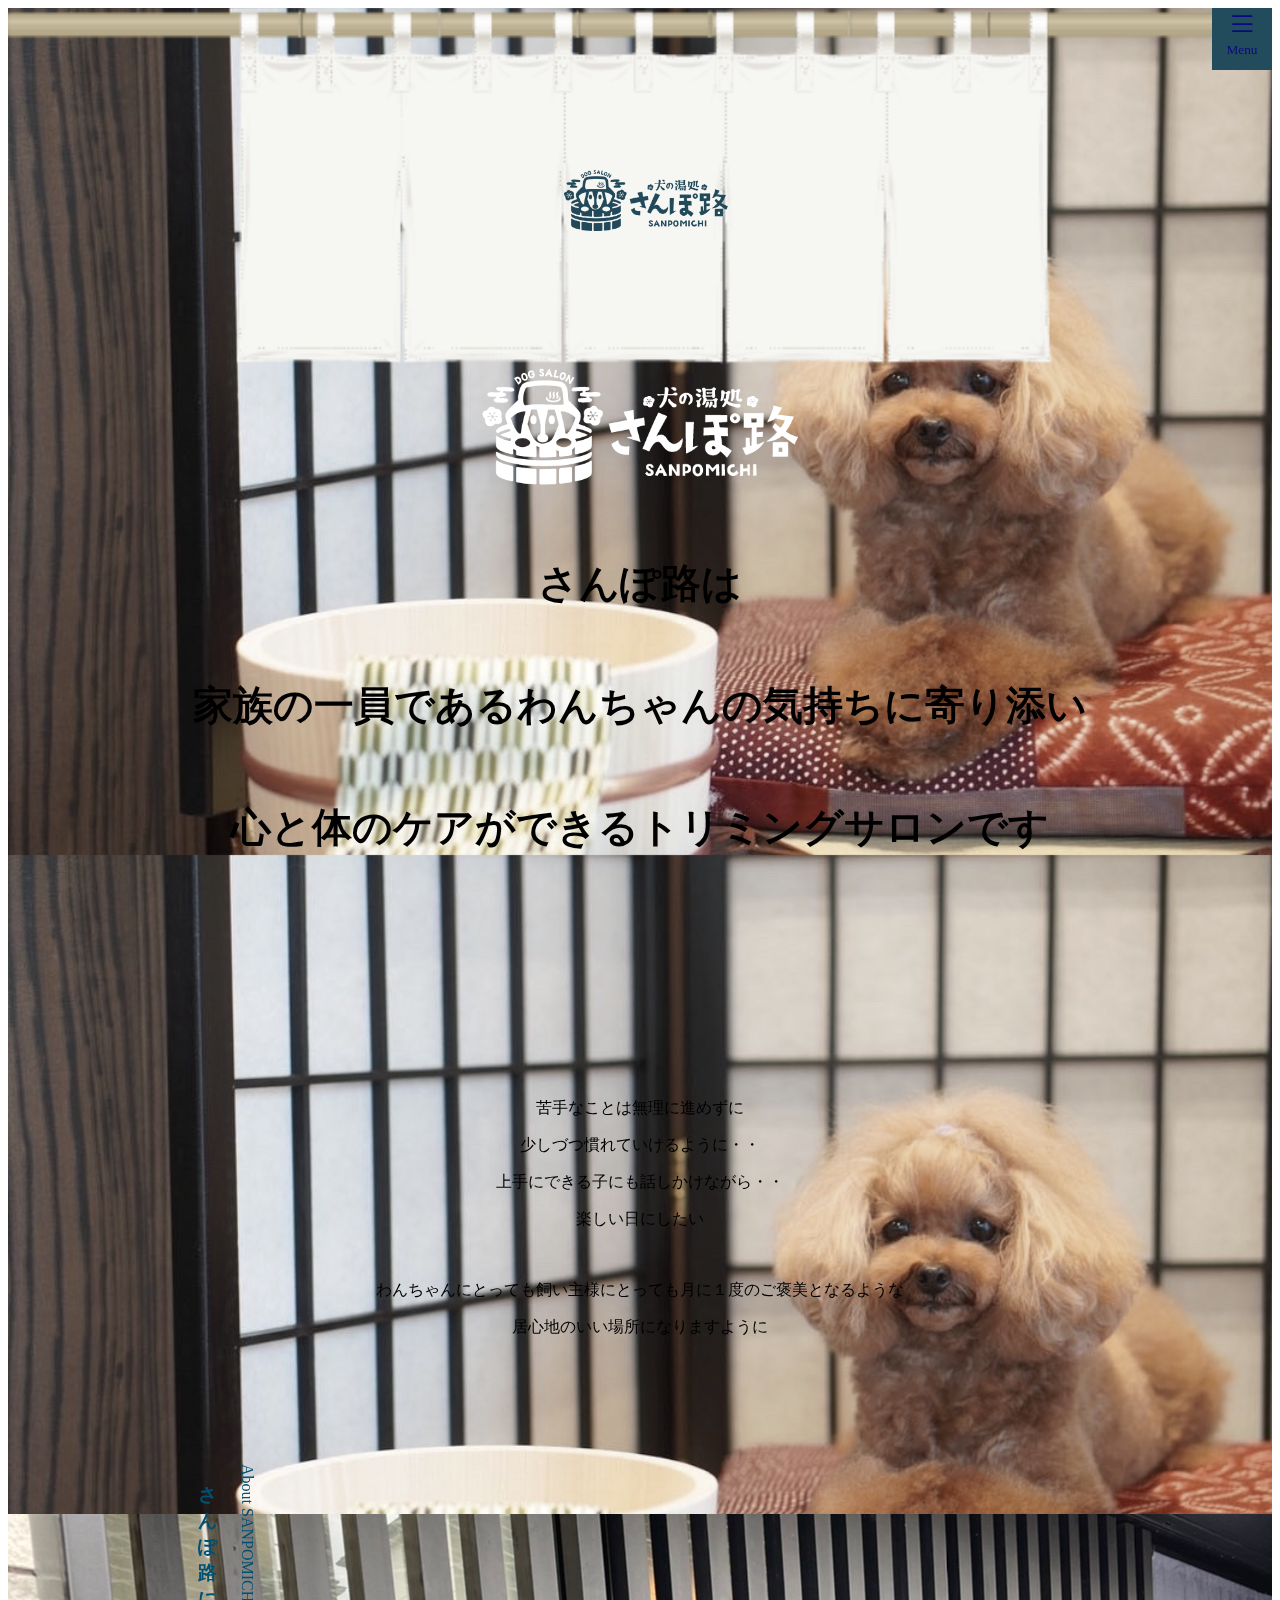
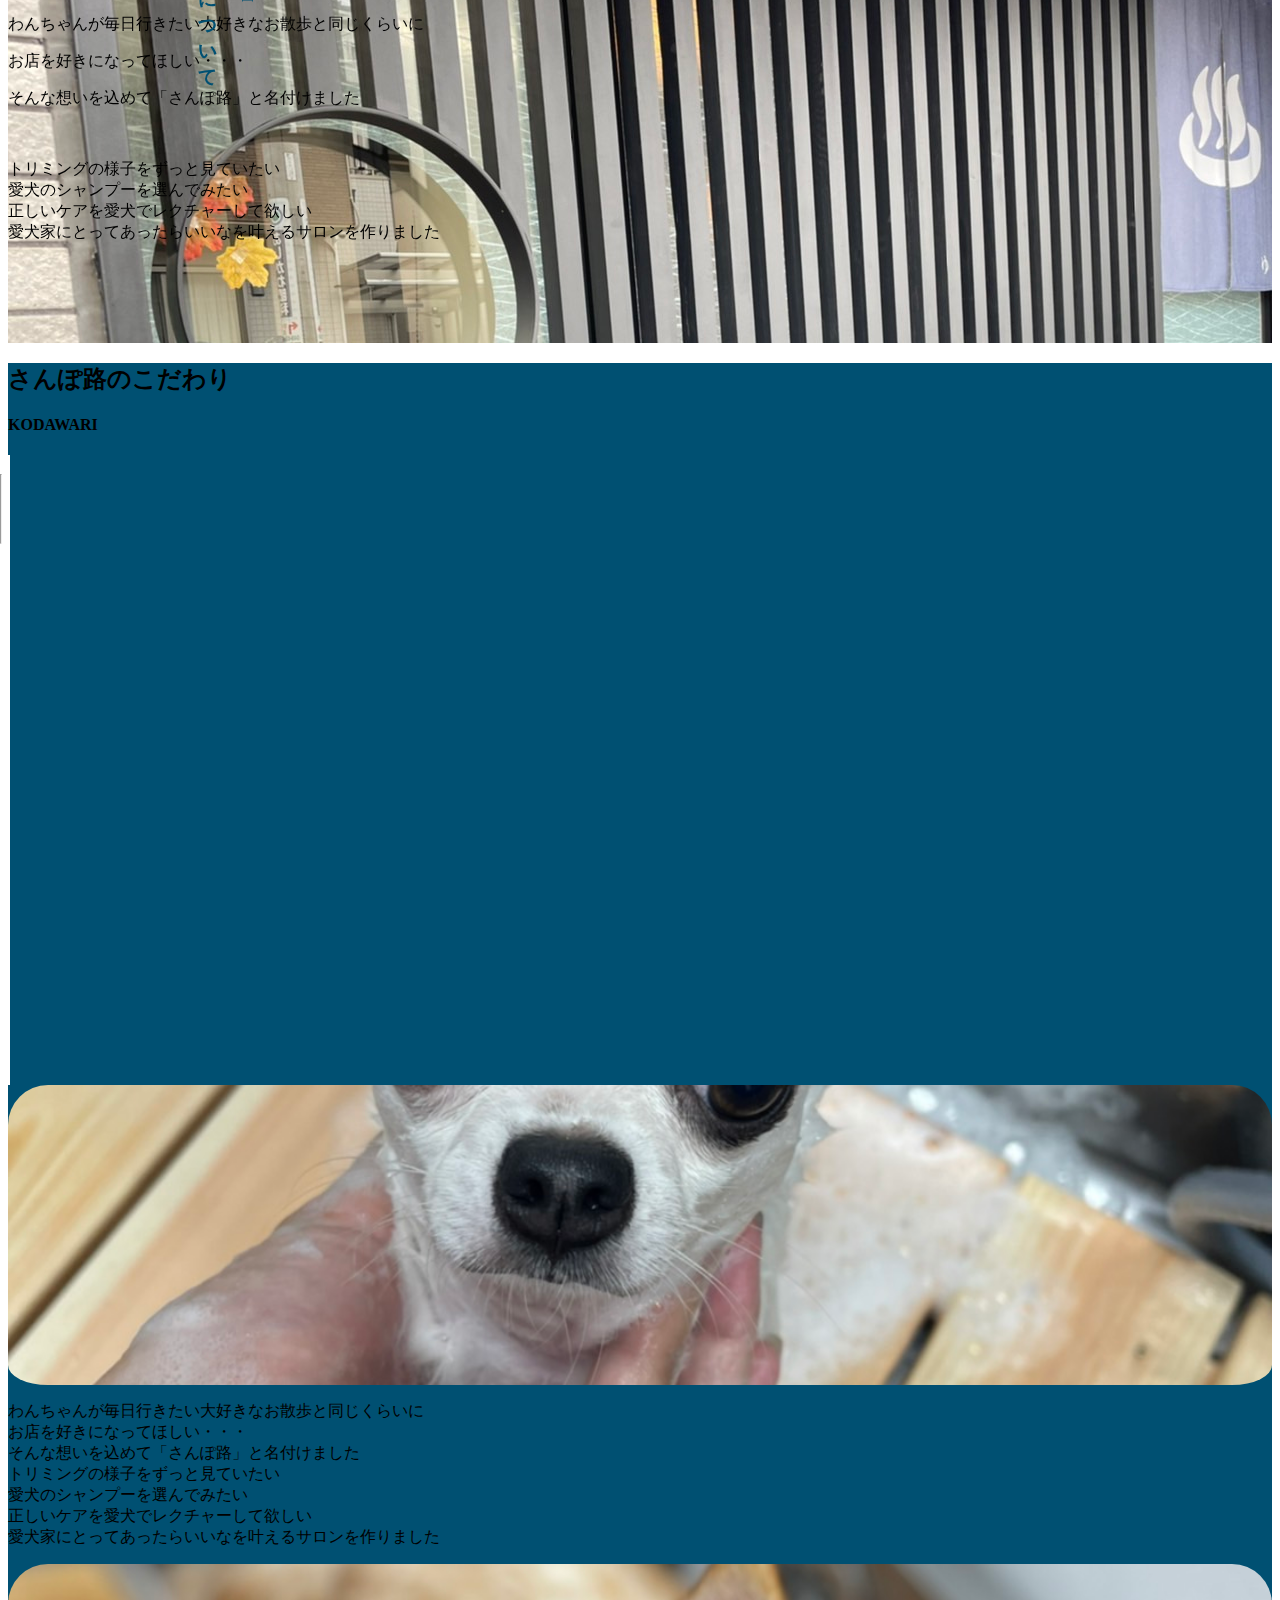
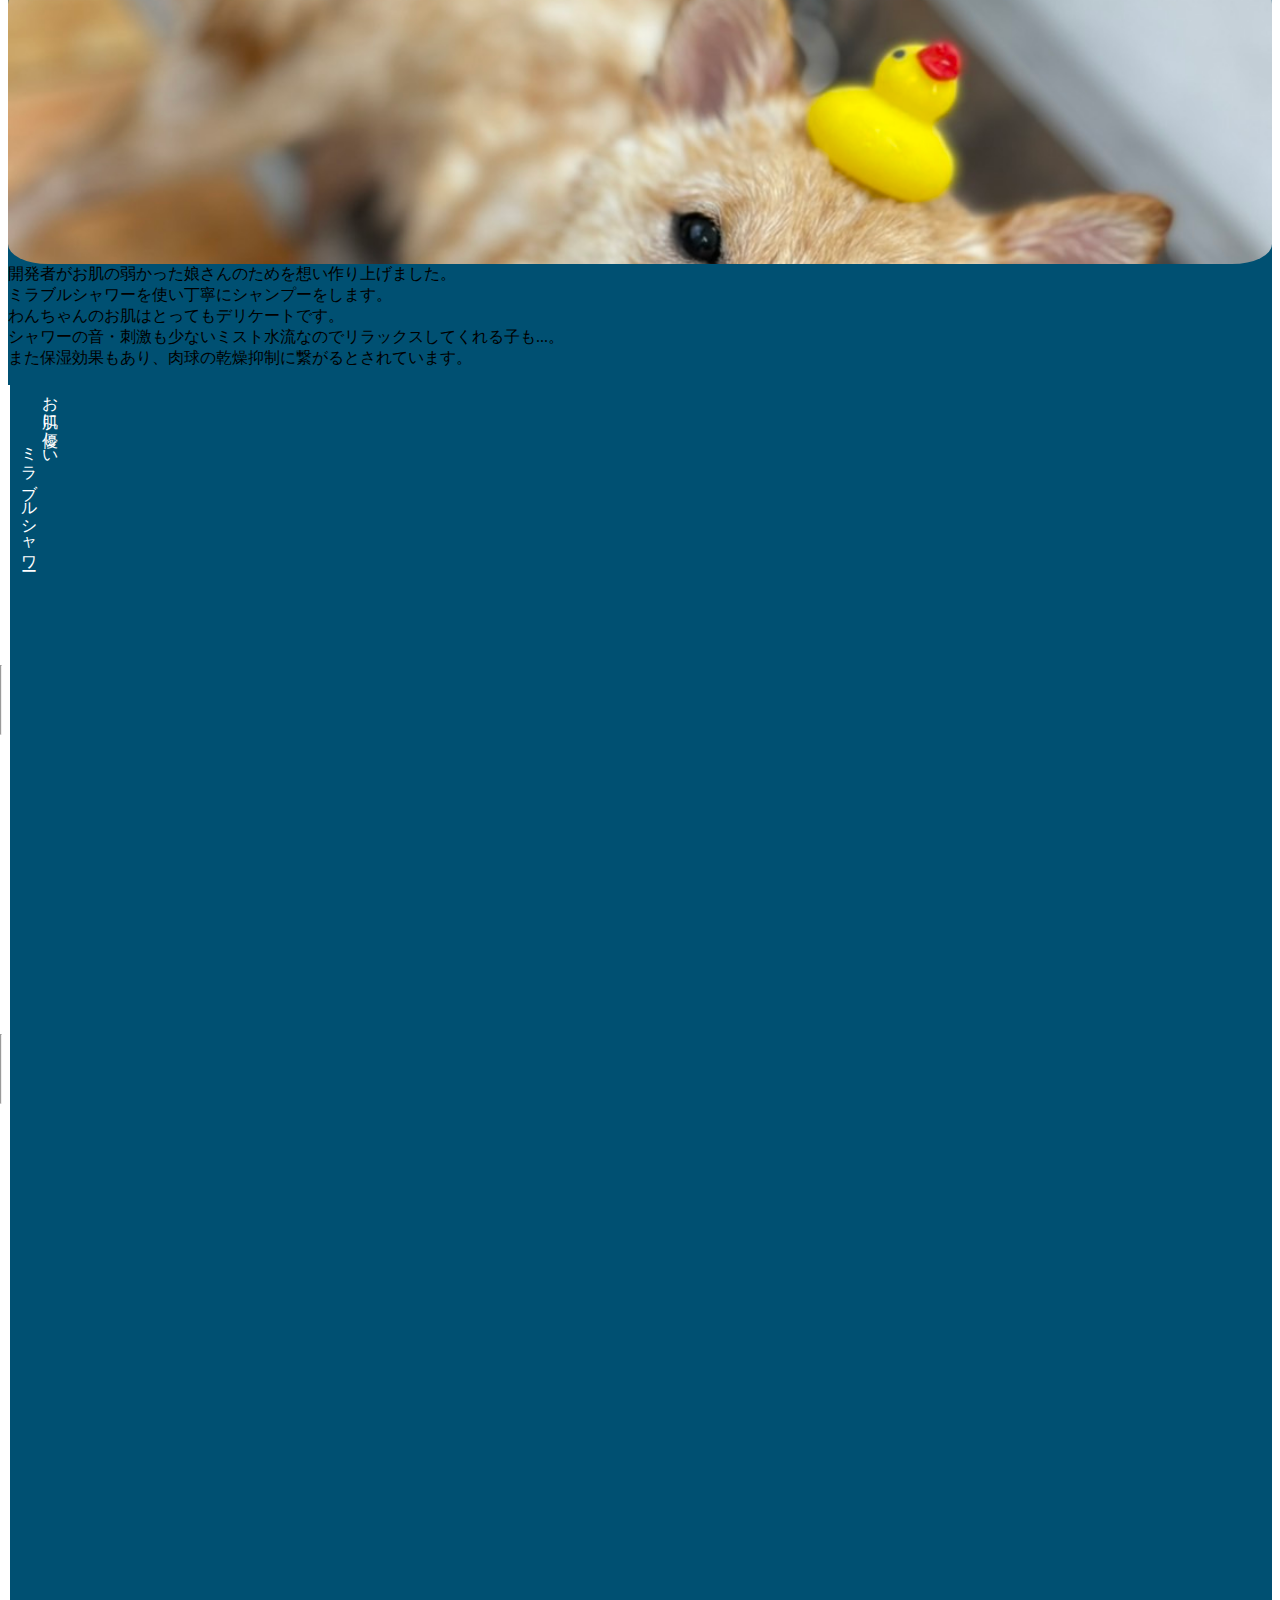
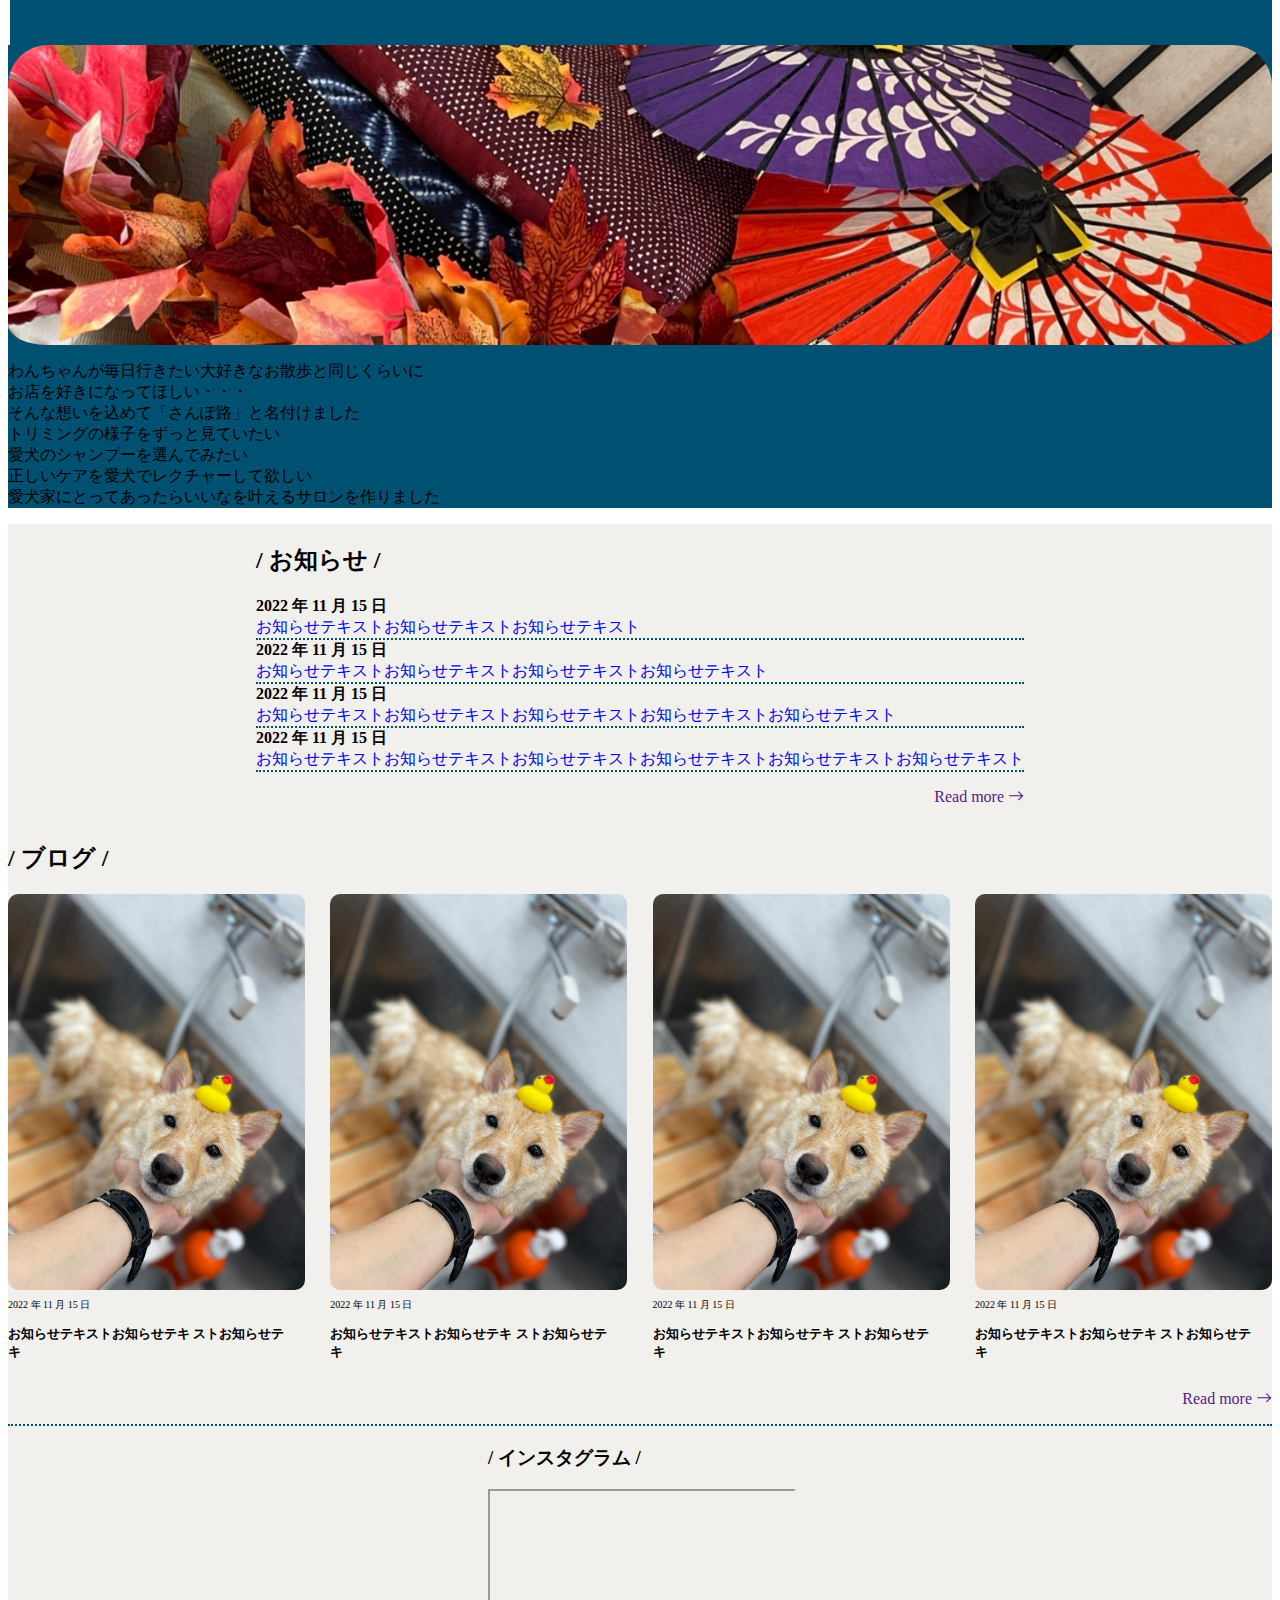
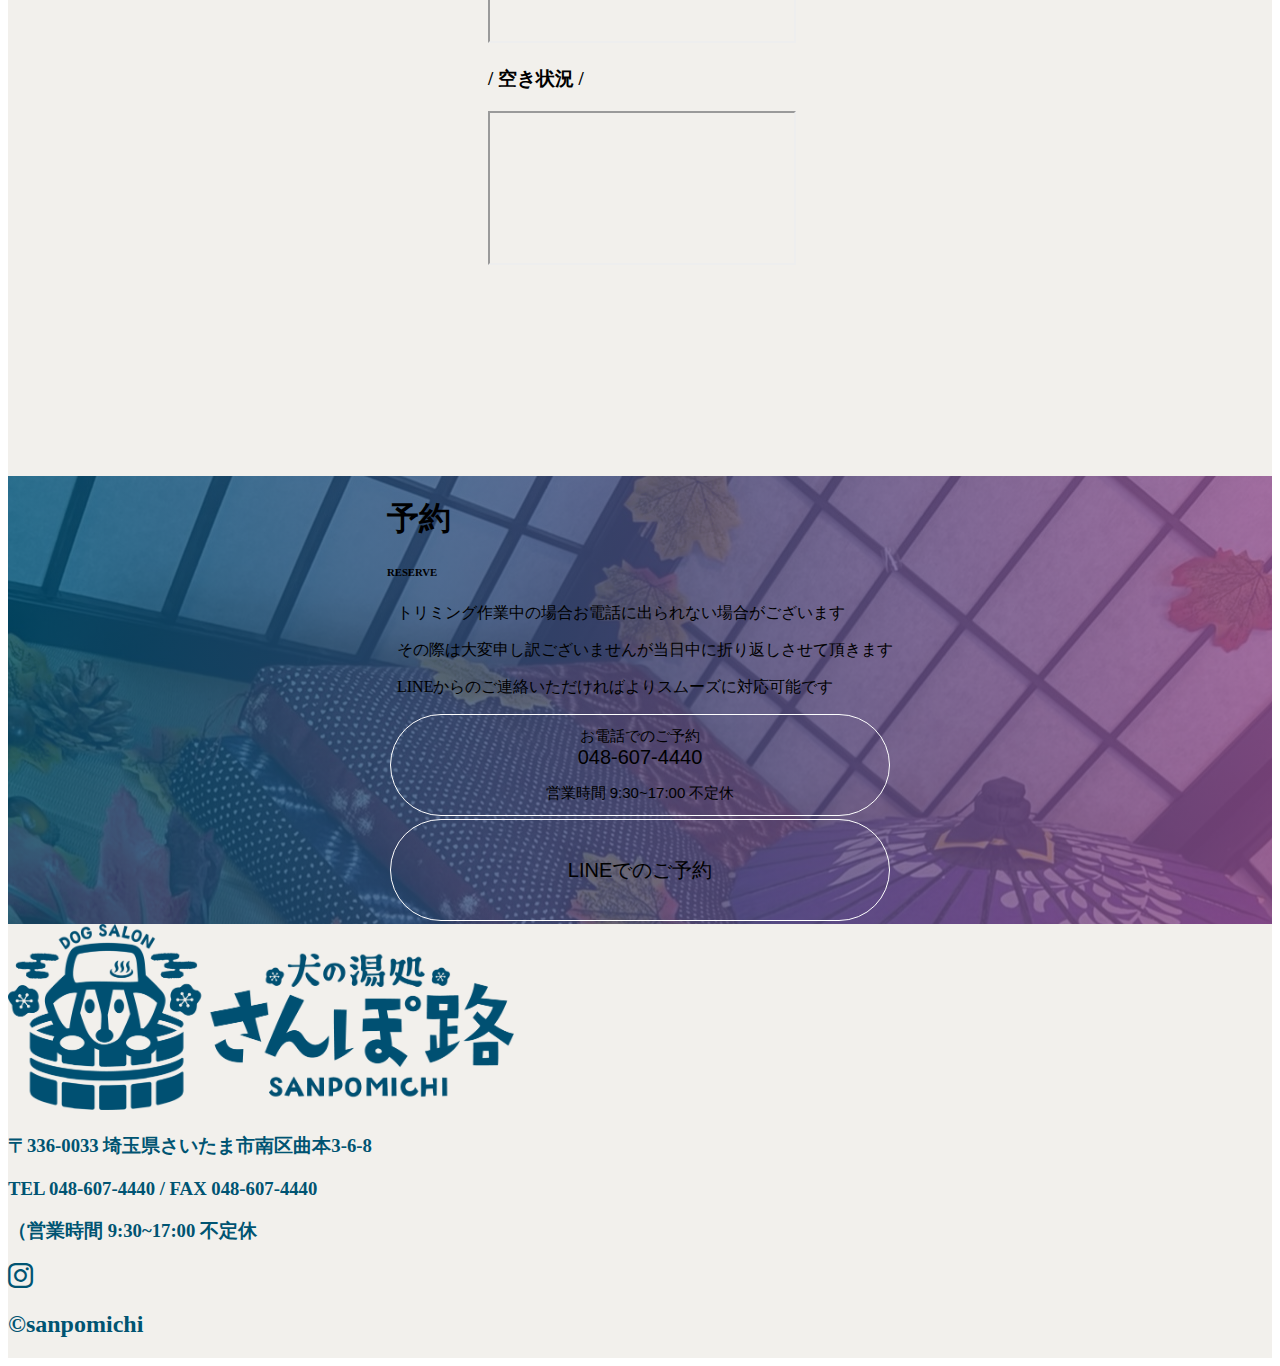
<file: index/index.html>
<!DOCTYPE html>
<html lang="en">
  <head>
    <meta charset="utf-8" />
    <meta name="viewport" content="width=device-width, initial-scale=1" />
    <title>Bootstrap demo</title>
    <link
      href="https://cdn.jsdelivr.net/npm/bootstrap@5.2.3/dist/css/bootstrap.min.css"
      rel="stylesheet"
      integrity="sha384-rbsA2VBKQhggwzxH7pPCaAqO46MgnOM80zW1RWuH61DGLwZJEdK2Kadq2F9CUG65"
      crossorigin="anonymous"
    />
    <!-- icon boostrap -->
    <link rel="stylesheet" href="https://cdn.jsdelivr.net/npm/bootstrap-icons@1.10.2/font/bootstrap-icons.css">
    <script
      src="https://cdn.jsdelivr.net/npm/bootstrap@5.2.3/dist/js/bootstrap.bundle.min.js"
      integrity="sha384-kenU1KFdBIe4zVF0s0G1M5b4hcpxyD9F7jL+jjXkk+Q2h455rYXK/7HAuoJl+0I4"
      crossorigin="anonymous"
    ></script>
    <link rel="stylesheet" href="style.css" />
  </head>
  <style>
  .header .pb-3 .menu {
    background-color: rgb(0, 84, 114);
    float: right;
    height: 62px;
    position: absolute;
    right: 0px;
    width: 60px;
    display: inline-block;
}
i.bi.bi-list {
    font-size: 30px;
    /* margin-bottom: 0px; */
}
sup {
    top: -1.5em;
}
.list-menu {
  width: 100px;
  position: relative;
  right: 100px;
}
  .header-before {
    background-image: url('../img/image1.jpg');
    background-size: contain;
    position: relative;
    filter: grayscale(50%);
  } 
  .img-title {
    position: relative;
  }
  
    .icon-logo {
    width: 13%;
    position: absolute;
    top: 45%;
    left: 44%;
    transform: translateY(-50%);

  }  
  button {
    background-color: transparent;
    background-repeat: no-repeat;
    border: none;
    cursor: pointer;
    overflow: hidden;
    outline: none;
    padding: 3px;
}
.left {
    position: absolute;
    right: -2px;
}
.right {
    position: relative;
    left: -18px;
}
.icon-logo img {
        position: absolute;
    display: flex;
    justify-content: center;
}
.logo_head {
  position: relative;

}
.logo-info .bi-instagram {
    font-size: 25px;
  }
  

 
  </style>
  <body>
    <div class="header-before">
      <div class="header">
        <div class="pb-3 img-title">
          <div class="menu">
            <a href="javascript:void(0);" class="icon" onclick="myFunction()">
              <i class="bi bi-list"></i>
              <sup>Menu</sup> 
            </a>
            
          </div>
          <img src="../img/Untitled-1.png" alt="" />
          <div class="icon-logo">
            <img src="../img/logo-footer.png" alt="" width="">
          </div>
        </div>
       
        <div class="logo_head py-5">
          <img src="../img/logo_white_opacity0.png" alt="" />
        </div>
        
        <div class="text-light py-5 text-center content_first">
          <h5>さんぽ路は</h5>
          <h5>家族の一員であるわんちゃんの気持ちに寄り添い</h5>
          <h5>心と体のケアができるトリミングサロンです</h5>
        </div>
        <div class="text-light  content_second">
          <p>苦手なことは無理に進めずに</p>
          <p>
            少しづつ慣れていけるように・・
          </p>
          <p>上手にできる子にも話しかけながら・・</h6>
          <p>楽しい日にしたい</p>
          <br>
          <p>
            わんちゃんにとっても飼い主様にとっても月に１度のご褒美となるような
          </p>
          <p>居心地のいい場所になりますように</p>
        </div>
      </div>
    </div>
    <div class="body">
      <div class="note">
        <h3 class="bg-white">さんぽ路について</h3>
        <p class="bg-white">About SANPOMICH</p>
      </div>
      <div class="text-center content_info">
        <div class="content_description text-light">
          <div class="detail">
            <p>わんちゃんが毎日行きたい大好きなお散歩と同じくらいに</p>
            <p>お店を好きになってほしい・・・</p>
            <p>そんな想いを込めて「さんぽ路」と名付けました</p>
            <br />
            <p>
              トリミングの様子をずっと見ていたい
              <br />
              愛犬のシャンプーを選んでみたい
              <br />
              正しいケアを愛犬でレクチャーして欲しい
              <br />
              愛犬家にとってあったらいいなを叶えるサロンを作りました
            </p>
          </div>
        </div>
      </div>
    </div>
    <div class="new_product">
      <div class=" text-light py-5 text-center">
        <h2>さんぽ路のこだわり</h2>
        <h4>KODAWARI</h4>
      </div >
      <div class="row">
        <div class="col-1"></div>
        <div class="col-10">
            <div class="row  pb-5 mb-3 fist_product">
            <div class="col-3 product_title_left">
              <div class="left">
                <p id="first">&emsp;&emsp;仕上がり</p>
                <p id="second">選べる香りと&emsp;</p>
                <hr size="70%" id="hrtag"  />
              </div>
            </div>
            <div class="col-8 ps-5 product_detail ">
              <div class="row product_image">
                <img class="img-responsive" src="../img/product-1.jpg" alt="">
              </div>
              <div class="text-light product_description">
                <p>わんちゃんが毎日行きたい大好きなお散歩と同じくらいに<br/>
                お店を好きになってほしい・・・<br/>
                そんな想いを込めて「さんぽ路」と名付けました
                <br />
                
                  トリミングの様子をずっと見ていたい
                  <br />
                  愛犬のシャンプーを選んでみたい
                  <br />
                  正しいケアを愛犬でレクチャーして欲しい
                  <br />
                  愛犬家にとってあったらいいなを叶えるサロンを作りました
                </p>
              </div>
            </div>
          </div> 
          <div class=" row pb-5 mb-3 second_product">
            <div class="col-1"></div>
            <div class="col-8 px-5 product_detail ">
              <div class="row product_image">
                <img class="img-responsive" src="../img/product-2.jpg" alt="">
              </div>
              <div class="text-light product_description">
                開発者がお肌の弱かった娘さんのためを想い作り上げました。</br>
                ミラブルシャワーを使い丁寧にシャンプーをします。<br>
                わんちゃんのお肌はとってもデリケートです。<br>
                シャワーの音・刺激も少ないミスト水流なのでリラックスしてくれる子も...。<br>
                また保湿効果もあり、肉球の乾燥抑制に繋がるとされています。 </p>
              </div> 
            </div>
            <div class="col-2 product_title_right">
              <div class="right">
                <hr size="70%"   />
                <p id="first">&emsp;&emsp;ミラブルシャワー</p>
                <p id="second">お肌に優しい&emsp;</p>
              </div>
              
            </div>
          </div> 
          <div class="row  pb-5 mb-3 fist_product">
            <div class="col-3 product_title_left">
              <div class="left">
              <p id="first">&emsp;&emsp;ひと息</p>
              <p id="second">和の優しい空間で&emsp;</p>
              <hr size="70%" id="hrtag"  />
            </div>
            </div>
            <div class="col-8 ps-5 product_detail ">
              <div class="row product_image">
                <img class="img-responsive" src="../img/product-3.jpg" alt="">
              </div>
              <div class="text-light product_description">
                <p>わんちゃんが毎日行きたい大好きなお散歩と同じくらいに<br/>
                お店を好きになってほしい・・・<br/>
                そんな想いを込めて「さんぽ路」と名付けました
                <br />
                
                  トリミングの様子をずっと見ていたい
                  <br />
                  愛犬のシャンプーを選んでみたい
                  <br />
                  正しいケアを愛犬でレクチャーして欲しい
                  <br />
                  愛犬家にとってあったらいいなを叶えるサロンを作りました
                </p>
              </div>
            </div>
          </div> 
          
        </div>
        <div class="col-1"></div>
        
      </div>
    </div>
    <div class="row blog">
      <div class="col-8">
        
        <div class="col text-center py-5 mt-3">
          <h2>/ お知らせ /</h2>
        </div>
        <div class=" row list-blog py-3 border_dotted ">
          <div class="col-3">
            <strong>2022 年 11 月 15 日</strong>
          </div>
          <div class="col-9"> 
            <span><a href="#">お知らせテキストお知らせテキストお知らせテキスト</a></span>
          </div>

        </div>
        <div class=" row list-blog py-3 border_dotted ">
          <div class="col-3">
            <strong>2022 年 11 月 15 日</strong>
          </div>
          <div class="col-9"> 
            <span>
              <a href="#">お知らせテキストお知らせテキストお知らせテキストお知らせテキスト</a>
            </span>

          </div>

        </div>
        <div class=" row list-blog py-3 border_dotted">
          <div class="col-3">
            <strong>2022 年 11 月 15 日</strong>
          </div>
          <div class="col-9"> 
            <span>
              <a href="#">お知らせテキストお知らせテキストお知らせテキストお知らせテキストお知らせテキスト</a>
            </span>

          </div>

        </div>
        <div class=" row list-blog py-3 border_dotted">
          <div class="col-3">
            <strong>2022 年 11 月 15 日</strong>
          </div>
          <div class="col-9"> 
            <span>
              <a href="#">お知らせテキストお知らせテキストお知らせテキストお知らせテキストお知らせテキストお知らせテキスト</a>
            </span>

          </div>

        </div>
        <div class="read_more py-5"><p >
          <a href="">Read more <i class="bi bi-arrow-right"></i>
          </a></p> 
        </div>
        
      </div>
    </div>
    <div class="row hot_product">
      <div class="col-8">
        <div class="col text-center py-5 mt-3 list">
          <h2>/ ブログ /</h2>
        </div>
        <div class="grid-colum">
          <div class="item ">
            <div class="product_img">
              <img src="../img/product-2.jpg" alt="" class="img-responsive">
            </div>
            <div class="product_title">
              <span class="">2022 年 11 月 15 日</span><br>
              <p>お知らせテキストお知らせテキ ストお知らせテキ</p>
            </div>
          </div>
          <div class="item ">
            <div class="product_img">
              <img src="../img/product-2.jpg" alt="" class="img-responsive">
            </div>
            <div class="product_title">
              <span class="">2022 年 11 月 15 日</span><br>
              <p>お知らせテキストお知らせテキ ストお知らせテキ</p>
            </div>
          </div>
          <div class="item ">
            <div class="product_img">
              <img src="../img/product-2.jpg" alt="" class="img-responsive">
            </div>
            <div class="product_title">
              <span class="">2022 年 11 月 15 日</span><br>
              <p>お知らせテキストお知らせテキ ストお知らせテキ</p>
            </div>
          </div>
          <div class="item ">
            <div class="product_img">
              <img src="../img/product-2.jpg" alt="" class="img-responsive">
            </div>
            <div class="product_title">
              <span class="">2022 年 11 月 15 日</span><br>
              <p>お知らせテキストお知らせテキ ストお知らせテキ</p>
            </div>
          </div>
        </div>
        <div class="read_more py-5 border_dotted"><p >
          <a href="">Read more <i class="bi bi-arrow-right"></i>
          </a></p> 
        </div>
      </div>
    </div>
    <div class="row pb-5 social">
      <div class="col-8 ">
        <div class="row both_social">
          <div class="col-md-6 py-5 text-center instagram">
            <h3 class="py-5"> / インスタグラム /</h3>
            <div class="iframe"> 
              <iframe src="https://www.instagram.com" width="100%" height="90%" >
              </iframe>
            </div>
          </div>
          
          <div class="col-md-6 py-5 text-center instagram">
            <h3 class="py-5">/ 空き状況 /</h3>
            <div class="iframe"> 
              <iframe src="https://www.facebook.com/nguyenngoc.saluy/" width="100%" height="90%" >
              </iframe>
            </div>
          </div>
        </div>
      </div>
    </div>
    <div class="bg-img">
      <div class="bg-gradient">
          <div class="row  infomation ">
            <div class="col-8"> 
              <div class="text-center py-5 text-light info-content">
                  <h1 class="py-5">予約</h1>
                  <h6>RESERVE</h6>
                  <div class="info-company indent">
                    <p>トリミング作業中の場合お電話に出られない場合がございます</p>
                    <p> その際は大変申し訳ございませんが当日中に折り返しさせて頂きます </p>
                    <p>LINEからのご連絡いただければよりスムーズに対応可能です</p>
                  </div>
                </div>
                <div class="row info-button">
                    <div class="col-md-6 py-3 contact">
                      <div class="text-center half">
                        <div class="button_contact ">
                          <button class="text-light">
                            <p style="    margin-top: 1em;margin-bottom: 0;">お電話でのご予約</p>
                          <span > 048-607-4440 </span>
                          <p>営業時間 9:30~17:00 不定休</p>
                          </button>
                        
                        </div>
                      </div>
                    </div>
                    <div class="col-md-6 py-3 contact">
                      <div class="text-center half">
                      <div class="button_contact">
                        <button class="text-light">

                          <span >LINEでのご予約</span>
                        </button>
                      </div>
                    </div>
                  </div>
                </div>
            </div>
          
          </div>
      </div>    
    </div> 
    <div class="row footer">
      <!-- <div class="col-2"></div> -->
      <div class="col-8 text-center py-5 logo-info ">
        <img src="../img/logo-footer.png" alt="" class="py-3">
        <h3>〒336-0033 埼玉県さいたま市南区曲本3-6-8</h3>
         <h3> TEL 048-607-4440  /  FAX 048-607-4440</h3>
         <h3>（営業時間 9:30~17:00 不定休</h3>
         <i class="bi bi-instagram"></i>
         <h2>&copy;sanpomichi</h2>
      </div>
      <!-- <div class="col-2"></div> -->

    </div>

    <!-- </div> -->
    <script>
      function myFunction() {
  var x = document.getElementById("myLinks");
  if (x.style.display === "block") {
    x.style.display = "none";
  } else {
    x.style.display = "block";
  }
}
    </script>
  </body>
</html>
</file>
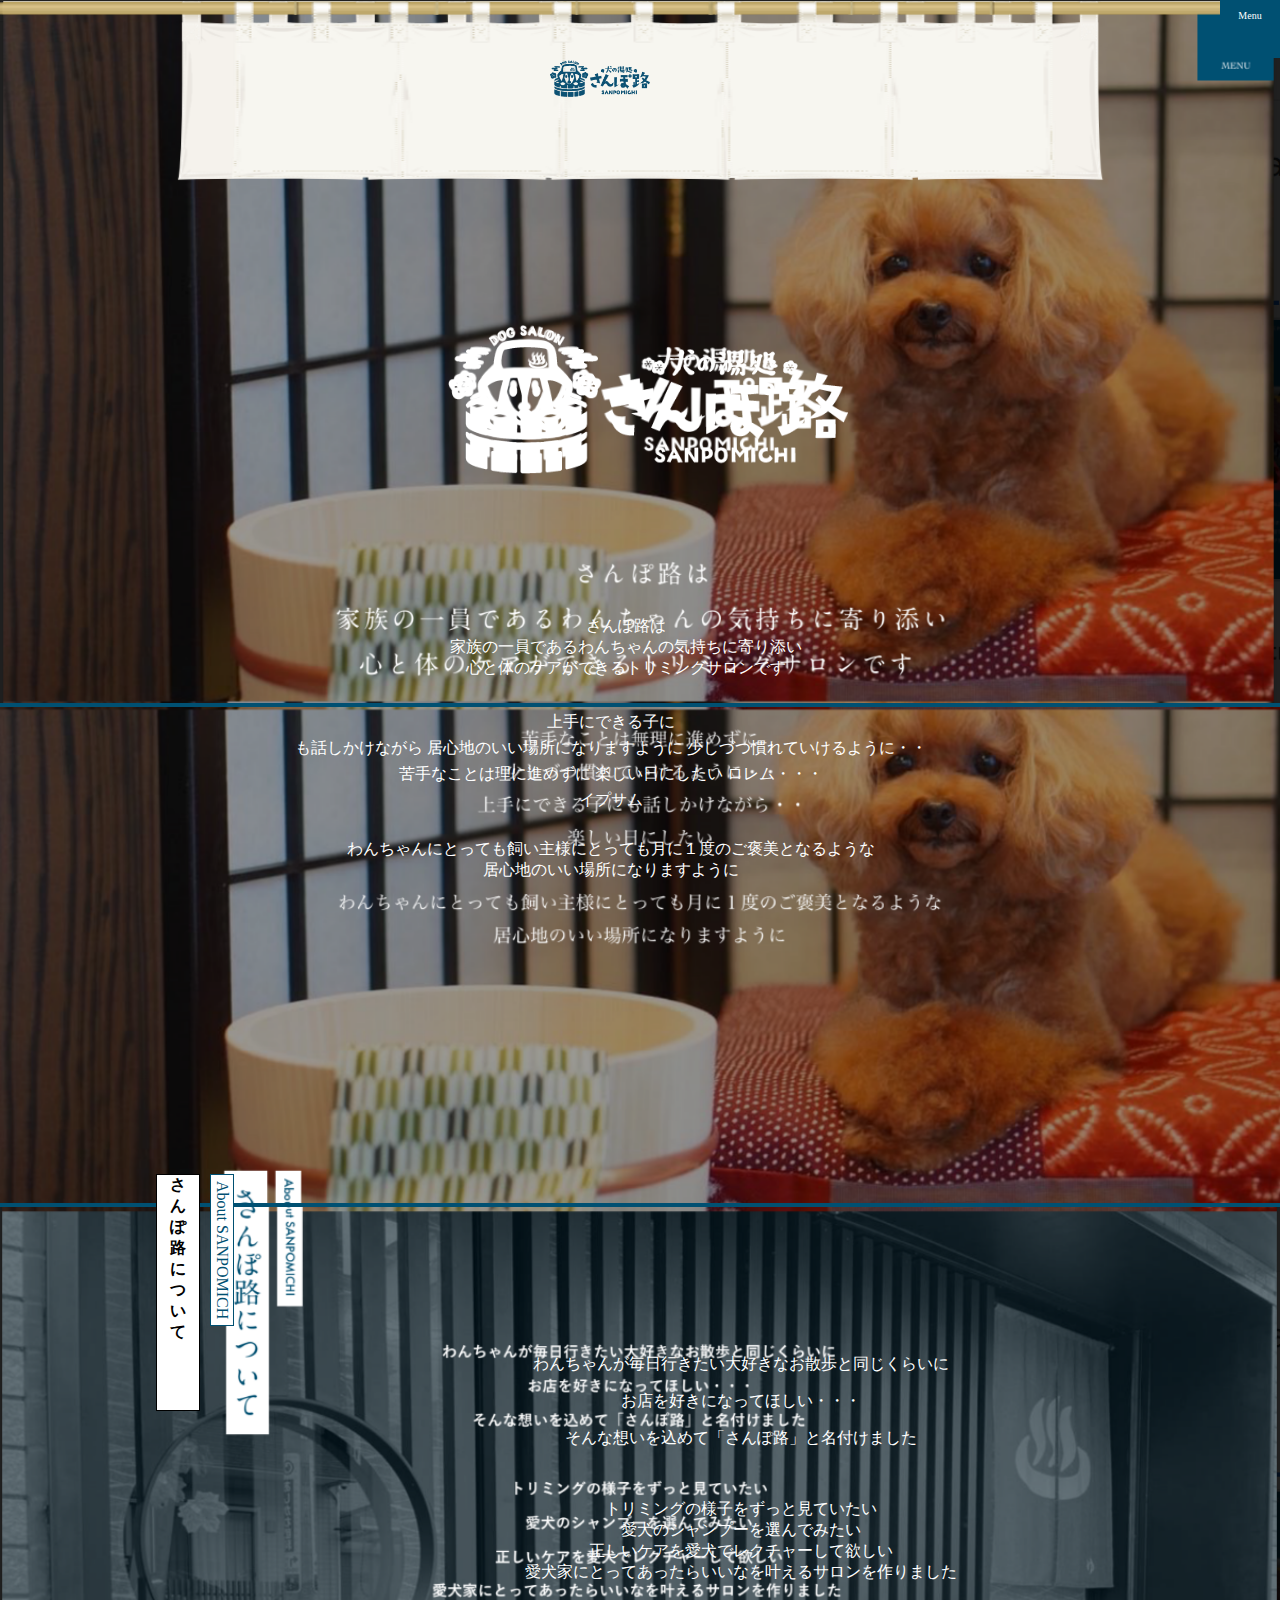
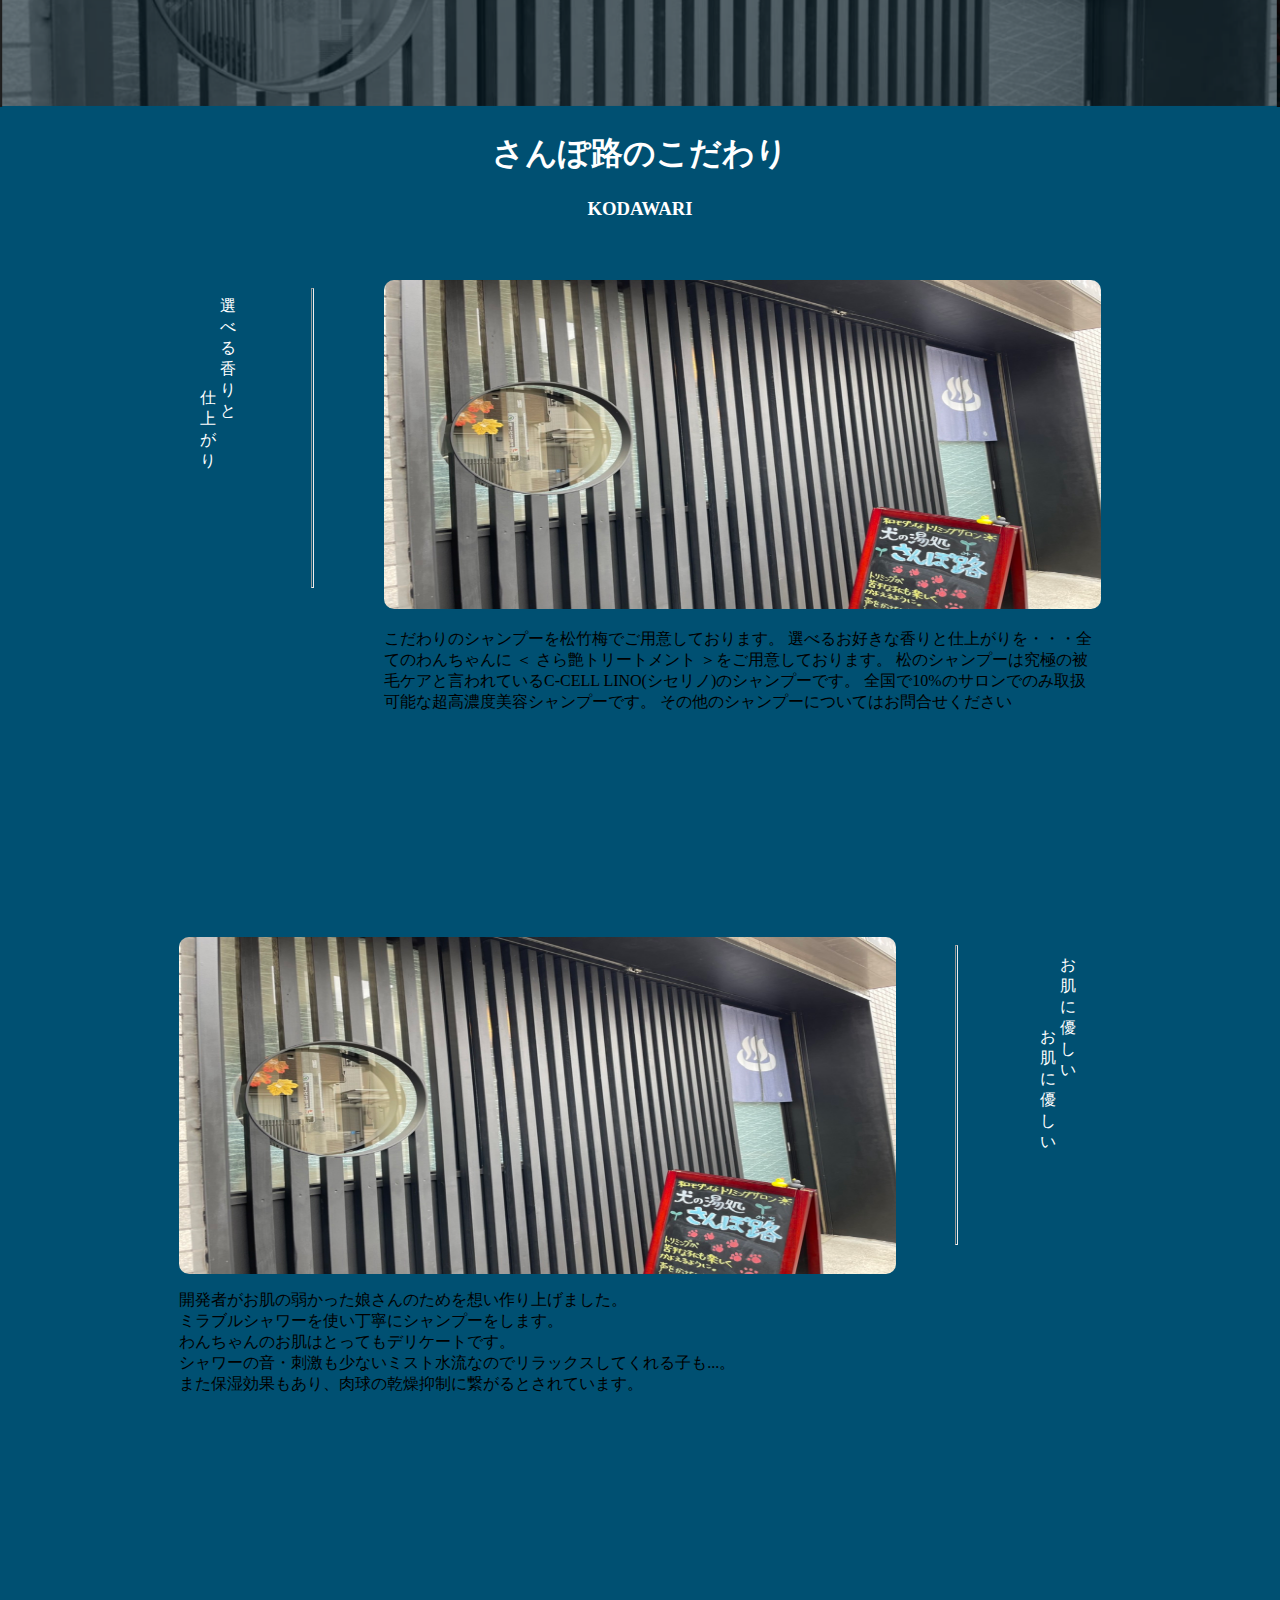
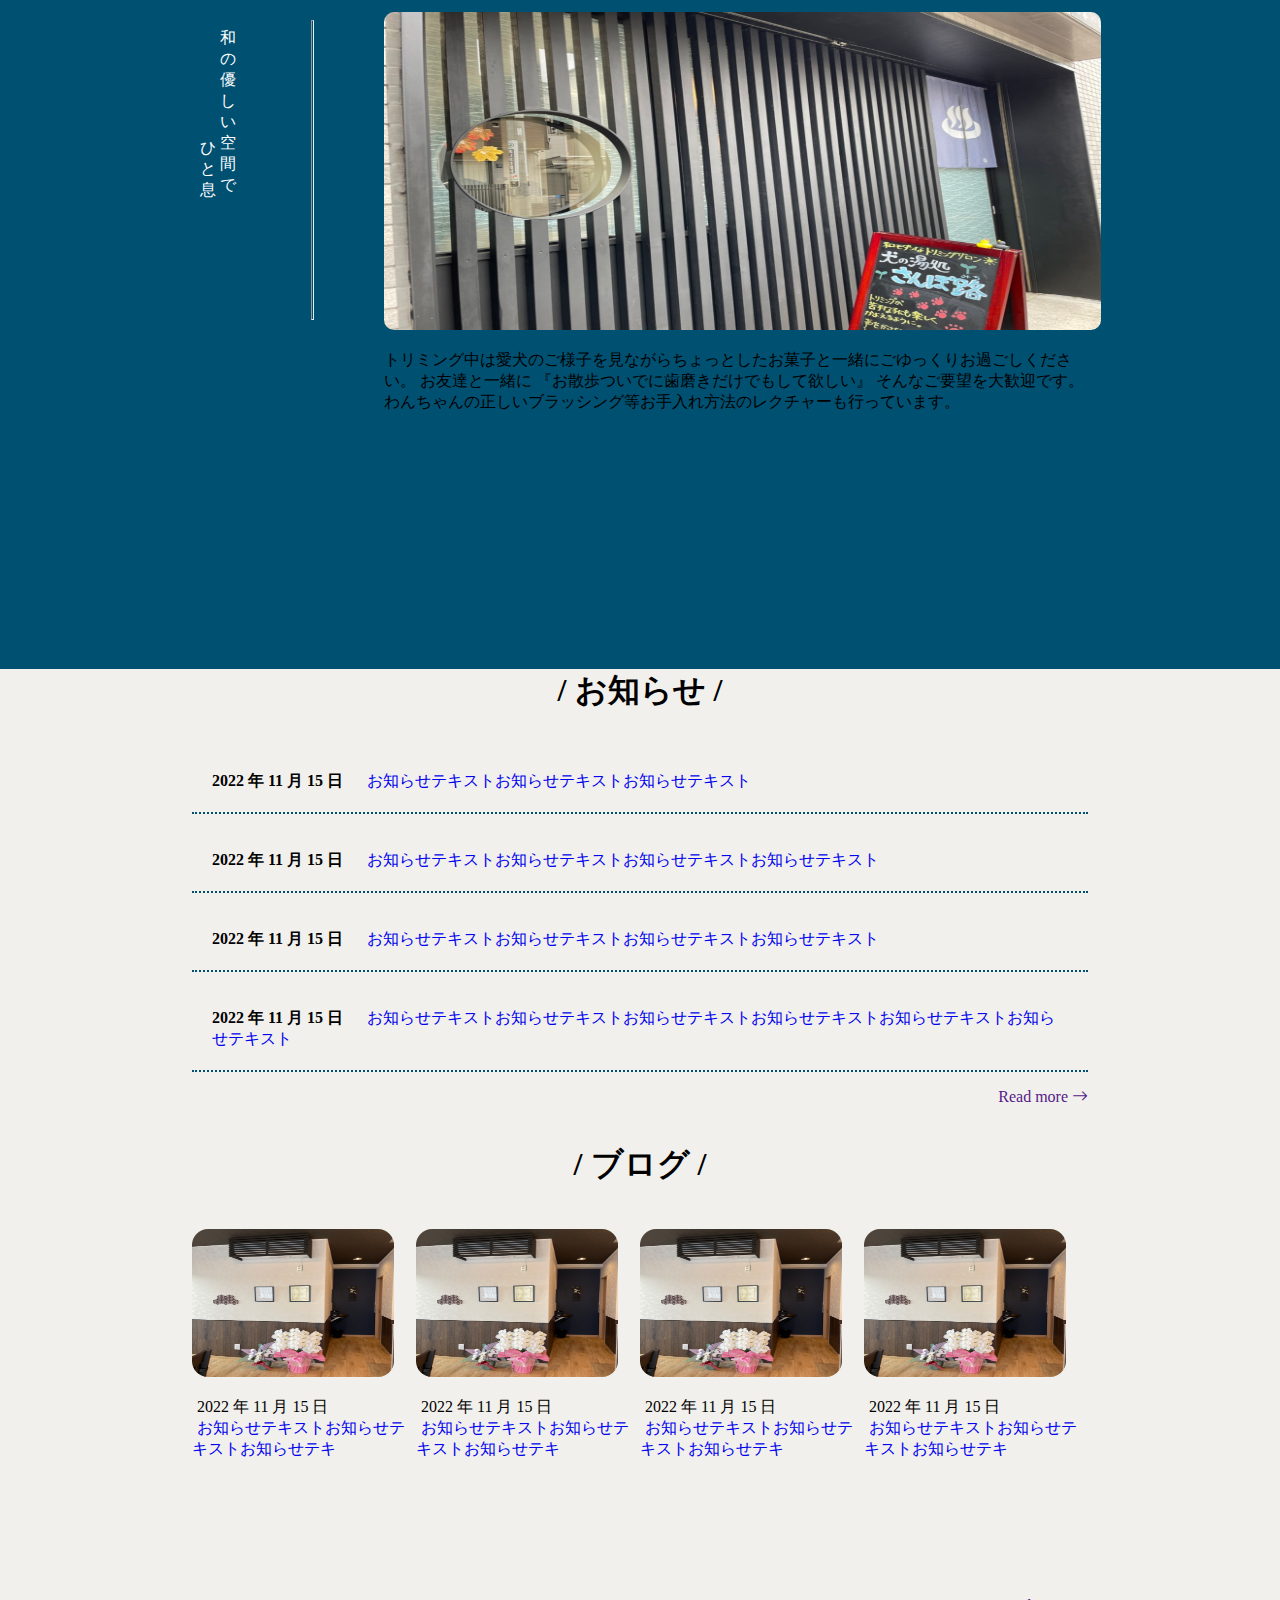
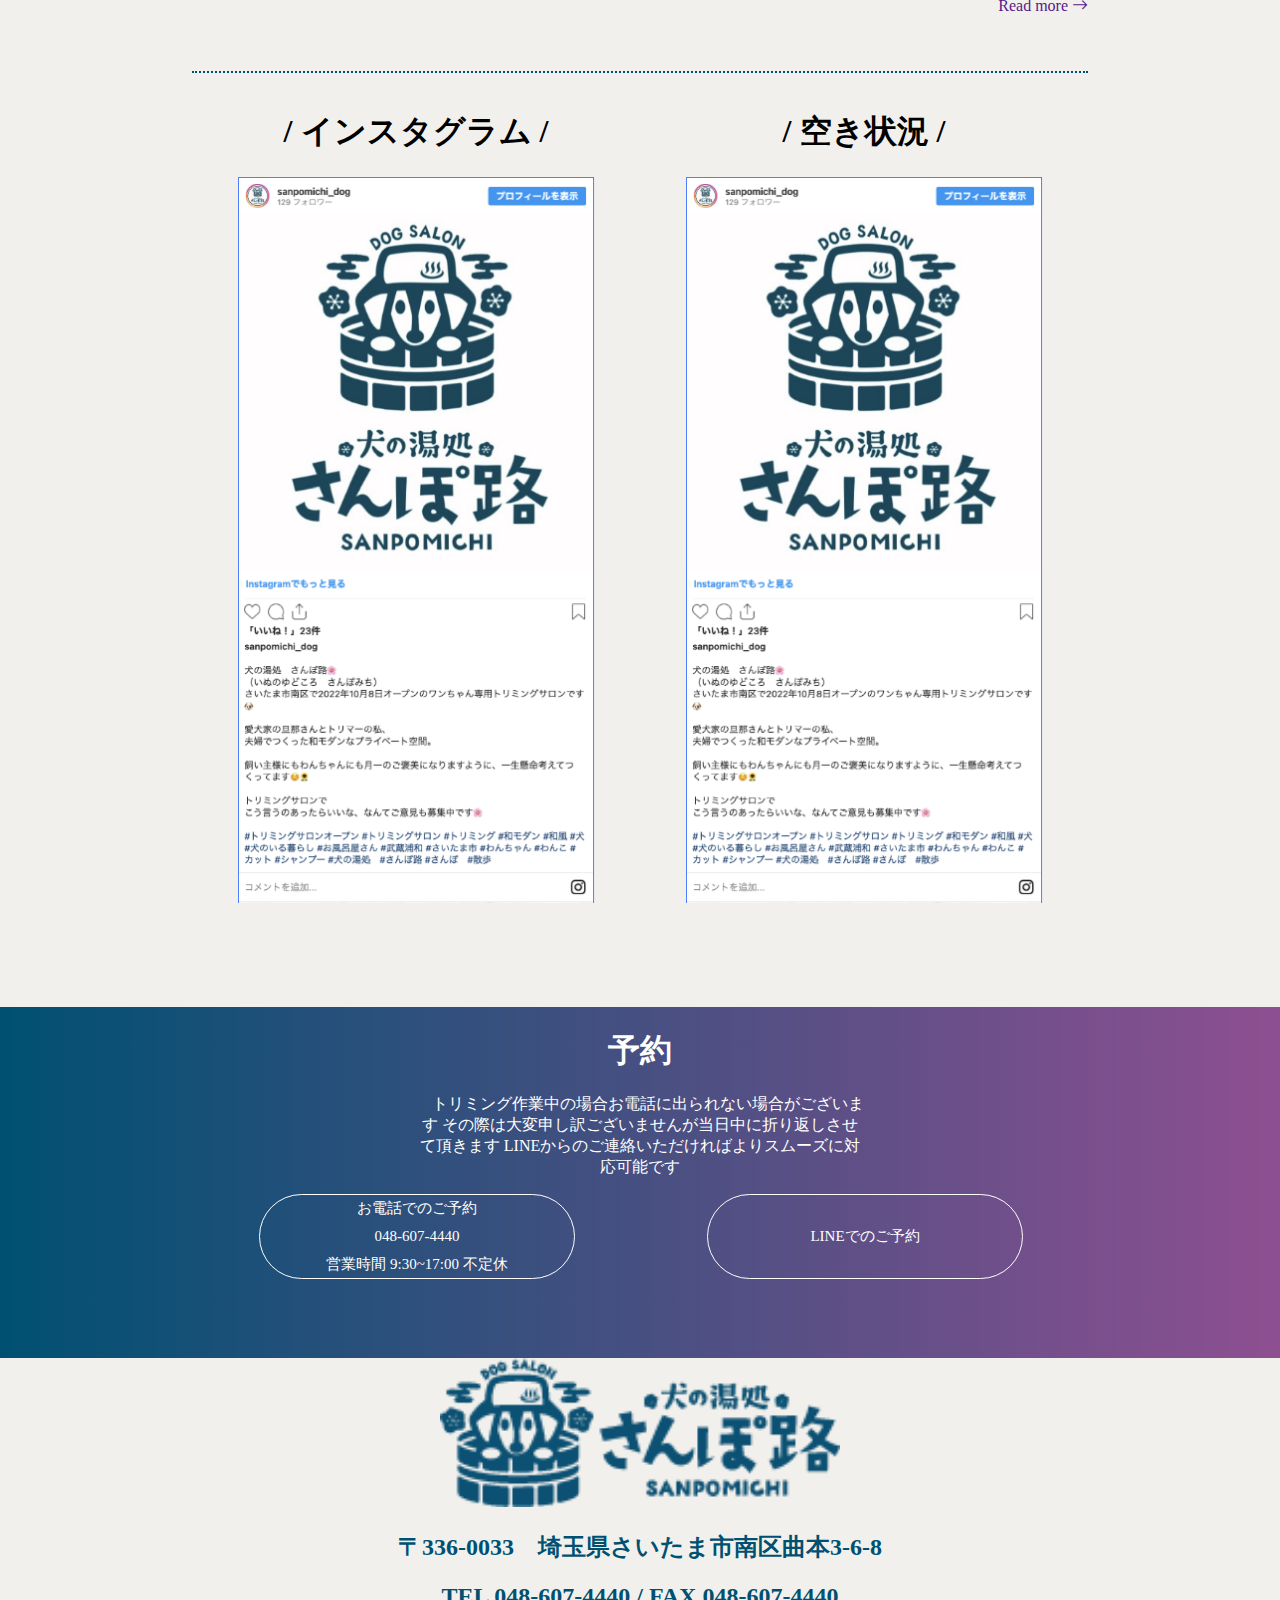
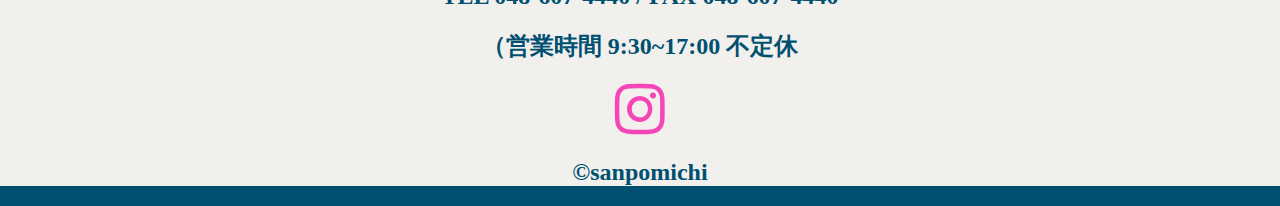
<file: main/index.html>
<!DOCTYPE html>
<html lang="en">
  <head>
    <meta charset="utf-8" />
    <meta name="viewport" content="width=device-width, initial-scale=1.0" />
    <title>Dog Salon</title>
    <!-- favicon  -->
    <link
      rel="icon"
      type="image/x-icon"
      href="/img/sanpomichi_logomark_nega.png"
    />
    <!-- bootstrap  -->
    <link
      rel="stylesheet"
      href="https://cdn.jsdelivr.net/npm/bootstrap-icons@1.10.2/font/bootstrap-icons.css"
    />

  
    <!-- icon  -->
    <!-- <link
      rel="stylesheet"
      href="https://cdnjs.cloudflare.com/ajax/libs/font-awesome/4.7.0/css/font-awesome.min.css"
    /> -->
    <link rel="stylesheet" href="style.css" />
    <script src="main.js"></script>
    <style>
    .read_more {
      text-align: right;
      text-decoration: none;
    }
     .row {
      display: flex;
    }
     .col-3{
      width: 15%;
    }
    .col-6{
      width: 70%;
    }

    .half{
      width: 50%;
      height: auto;
    }
    .text-center {
      text-align: center;
    }
    .text-w{
      color: white;
    }

    .new_product {
      background-color: rgb(242 240 236);
    }
    .new_product .col-6 {
      display: block;
    }
    .new_product .row .col-6 .col {
      width: 25%;
      text-align: left;
    }
    .new_product .row .col-6 .col img{
      border-radius: 16px;
    height: 40%;
    display: block;
    width: 90%;
    margin: 20px 0px 20px;
    }
    .new_product .row .col-6 .col span {
      padding: 5px;
    }
    .new_product .row .col-6 .col span a{
      width: 60%;
    }
    .flex {
      display: flex;
    }
    .indent {
      text-indent: 15px;
    }
    .infomation {
      /* background-color:  rgb(0 80 114); */
     background-image:  linear-gradient(to right,rgb(0 80 114), rgb(142 79 145))
    }
    .info-company {
      position: relative;
    width: 50%;
    margin-left: 25%;
    word-wrap: break-word;
    }
    .button_contact {
      position: relative;
    left: 15%;
    width: 70%;
    text-align: center;
    border-radius: 46px;
    border: 1px solid white;
    height: 95%;
    display: flex;
    flex-direction: column;
    justify-content: center;
    }
    .button_contact p{
      margin: 5px;
      font-size: 15px;
    }
    .infomation .col-6 {
      padding-bottom: 6%;
    }
    .social {
      padding-bottom: 100px;
    }
    footer {
      background-color: rgb(242 240 236);
      display: block;
      color: rgb(0 80 114);
    }
    footer i {
      font-size: 50px;
      color: rgb(245, 69, 183);
    }
  

    </style>
  </head>
  <body>
    <div class="container">
      <div class="img_head">
        <img src="../img/1.PNG" alt="" width="100%" />

        <div class="logo_name">
          <img src="../img/logo_white_opacity0.png" alt="" width="400px" />
        </div>
        <div class="content_img_head">
          <p>さんぽ路は</p>
          <p>家族の一員であるわんちゃんの気持ちに寄り添い</p>
          <p>心と体のケアができるトリミングサロンです</p>
        </div>
      </div>
      <div class="header_logo">
        <img src="../img/Untitled-1.png" alt="" width="100%" height="179px" />
      </div>
      <div class="button_menu" onclick="toggle()">
        <i class="fa fa-bars"></i>
        <span class="text_menu">Menu</span>
        <div class="menu_toggle">
          <div id="menuList">
            <ul>
              <li><a href="#">Action</a></li>
              <li><a href="#">Action</a></li>
              <li><a href="#">Action</a></li>
            </ul>
          </div>
        </div>
      </div>
      <div class="logo_dog_store">
        <img src="../img/logotim_trong_suot.png" alt="logo" width="100px" />
      </div>

      <div class="hot_product">
        <div class="content">
          <p>上手にできる子に</p>
          <p>
            も話しかけながら 居心地のいい場所になりますように
            少しづつ慣れていけるように・・
          </p>
          <p>苦手なことは理に進めずに 楽しい日にしたい ロレム・・・</p>
          <p>イプサム</p>
          <br />
          <p>
            わんちゃんにとっても飼い主様にとっても月に１度のご褒美となるような
            <br />
            居心地のいい場所になりますように
          </p>
        </div>
        <img src="../img/2.PNG" alt="hot product" width="100%" />
        <div class="note">
          <div class="note_one">
            <bold>さんぽ路について</bold>
          </div>
          <div id="about">
            <p>About SANPOMICH</p>
          </div>
        </div>
      </div>
      <div class="desscription">
        <img src="../img/3.PNG" alt="desscription" width="100%" />
        <div id="content_description">
          <p>わんちゃんが毎日行きたい大好きなお散歩と同じくらいに</p>
          <p>お店を好きになってほしい・・・</p>
          <p>そんな想いを込めて「さんぽ路」と名付けました</p>
          <br />
          <p>
            トリミングの様子をずっと見ていたい
            <br />
            愛犬のシャンプーを選んでみたい
            <br />
            正しいケアを愛犬でレクチャーして欲しい
            <br />
            愛犬家にとってあったらいいなを叶えるサロンを作りました
          </p>
        </div>
      </div>
      <div class="product_list">
        <!-- title  -->
        <div class="title_list_product">
          <h1>さんぽ路のこだわり</h1>
          <h3>KODAWARI</h3>
        </div>
        <!-- begin product list  -->
        <div id="fist_product">
          <div class="product_title">
            <p id="fist">&emsp;仕上がり</p>
            <p id="second">選べる香りと&emsp;</p>
            <hr width="1" size="300" id="hrtag" />
          </div>
          <div id="product_detail">
            <img
              src="../images 3/外観/202EmExbAbb9YNxwbKBjusL6iY6_IlF_9RmUKyWuW8YIf5ZQkzPReJ498oM-YO55A8WKbei0LBettd-frzSmi1w66e0e3BTDfWGdo9u50-YDb2BP4U0KIY6AqiRSWgY6.jpg"
              alt="image product"/>
              <div class="product_description">
                <p>
                  こだわりのシャンプーを松竹梅でご用意しております。
                  
                  選べるお好きな香りと仕上がりを・・・全てのわんちゃんに
                  
                  ＜ さら艶トリートメント ＞をご用意しております。
                
                  松のシャンプーは究極の被毛ケアと言われているC-CELL
                  LINO(シセリノ)のシャンプーです。
                  
                  全国で10%のサロンでのみ取扱可能な超高濃度美容シャンプーです。
                  
                  その他のシャンプーについてはお問合せください
                </p>
              </div>
            
          </div>
        </div>
        <div class="second_product">
          
            <div id="product_detail">
              <img
                  src="../images 3/外観/202EmExbAbb9YNxwbKBjusL6iY6_IlF_9RmUKyWuW8YIf5ZQkzPReJ498oM-YO55A8WKbei0LBettd-frzSmi1w66e0e3BTDfWGdo9u50-YDb2BP4U0KIY6AqiRSWgY6.jpg"
                  alt="image product"/>
              
              <div class="product_description">
                <p id="text_description">開発者がお肌の弱かった娘さんのためを想い作り上げました。</br>
                  ミラブルシャワーを使い丁寧にシャンプーをします。<br>
                  わんちゃんのお肌はとってもデリケートです。<br>
                  シャワーの音・刺激も少ないミスト水流なのでリラックスしてくれる子も...。<br>
                  また保湿効果もあり、肉球の乾燥抑制に繋がるとされています。 </p>
              </div>
            </div>
            <div class="product_title">
            <hr width="1" size="300" id="hrtag" />
            <p id="fist">お肌に優しい&emsp; </p>
            <p id="second">&emsp;お肌に優しい
            </p>
          </div>
        </div>
        <div id="fist_product">
          <div class="product_title">
            <p id="fist">&emsp;    &emsp;  ひと息   </p>
            <p id="second">和の優しい空間で  &emsp;&emsp; 
            </p>
            <hr width="1" size="300" id="hrtag" />
          </div>
          <div id="product_detail">
            <img
              src="../images 3/外観/202EmExbAbb9YNxwbKBjusL6iY6_IlF_9RmUKyWuW8YIf5ZQkzPReJ498oM-YO55A8WKbei0LBettd-frzSmi1w66e0e3BTDfWGdo9u50-YDb2BP4U0KIY6AqiRSWgY6.jpg"
              alt="image product"/>
              <div class="product_description">
                <p>
                  トリミング中は愛犬のご様子を見ながらちょっとしたお菓子と一緒にごゆっくりお過ごしください。
                  お友達と一緒に
                  『お散歩ついでに歯磨きだけでもして欲しい』
                  そんなご要望を大歓迎です。
                  わんちゃんの正しいブラッシング等お手入れ方法のレクチャーも行っています。
                </p>
              </div>
            
          </div>
        </div>
        <div class="blog">
          <h1 >/ お知らせ /</h1>
          <div class="list_blog">
            <div class="row">
              <div class="col-3"></div>
              <div class="col-6">
                  <div class="border_dotted">
                    <p><strong>2022 年 11 月 15 日</strong> &emsp; <a href="#">お知らせテキストお知らせテキストお知らせテキスト</a></p>
                    <p><strong>2022 年 11 月 15 日</strong> &emsp; <a href="#">お知らせテキストお知らせテキストお知らせテキストお知らせテキスト</a></p>
                    <p><strong>2022 年 11 月 15 日</strong> &emsp; <a href="#">お知らせテキストお知らせテキストお知らせテキストお知らせテキスト</a></p>
                    <p><strong>2022 年 11 月 15 日</strong> &emsp; <a href="#">お知らせテキストお知らせテキストお知らせテキストお知らせテキストお知らせテキストお知らせテキスト</a></p>
                  </div>
                <div class="read_more"><p >
                  <a href="">Read more <i class="bi bi-arrow-right"></i>
                 </a></p> 
                </div>
              </div>
              <div class="col-3"></div>
            </div>
          </div>
        
            <div class="new_product">
            <h1>/ ブログ /</h1>
              <div class="row">
                <div class="col-3">
                  
                </div>
                <div class="col-6">
                  <div class="flex">
                    <div class="col">
                      <img src="../images 3/店内/2FH-_AhDTZ92wUpM1BbAh97W3fBILAzi-gTvgU7Da1ydTWaBBYx7fmKst7g_3xZFvb_BGKIICESKdHvZYeZtEnGo6pcun6ugGlA3Hbsj6Czf2CY6JC6Y3tviBgnt6FyR.jpg" 
                      alt="" >
                      <div class="product_name">
    
                        <span>2022 年 11 月 15 日 </span> <br>
                        <span><a href="#" >お知らせテキストお知らせテキストお知らせテキ</a></span>
                      </div>
                    </div>
                    <div class="col">
                      <img src="../images 3/店内/2FH-_AhDTZ92wUpM1BbAh97W3fBILAzi-gTvgU7Da1ydTWaBBYx7fmKst7g_3xZFvb_BGKIICESKdHvZYeZtEnGo6pcun6ugGlA3Hbsj6Czf2CY6JC6Y3tviBgnt6FyR.jpg" 
                      alt="" >
                      <div class="product_name">
    
                        <span>2022 年 11 月 15 日 </span> <br>
                        <span><a href="#" >お知らせテキストお知らせテキストお知らせテキ</a></span>
                      </div>
                    </div>
                    <div class="col">
                      <img src="../images 3/店内/2FH-_AhDTZ92wUpM1BbAh97W3fBILAzi-gTvgU7Da1ydTWaBBYx7fmKst7g_3xZFvb_BGKIICESKdHvZYeZtEnGo6pcun6ugGlA3Hbsj6Czf2CY6JC6Y3tviBgnt6FyR.jpg" 
                      alt="" >
                      <div class="product_name">
    
                        <span>2022 年 11 月 15 日 </span> <br>
                        <span><a href="#" >お知らせテキストお知らせテキストお知らせテキ</a></span>
                      </div>
                    </div>
                    <div class="col">
                      <img src="../images 3/店内/2FH-_AhDTZ92wUpM1BbAh97W3fBILAzi-gTvgU7Da1ydTWaBBYx7fmKst7g_3xZFvb_BGKIICESKdHvZYeZtEnGo6pcun6ugGlA3Hbsj6Czf2CY6JC6Y3tviBgnt6FyR.jpg" 
                      alt="" >
                      <div class="product_name">
                        <span>2022 年 11 月 15 日 </span> <br>
                        <span><a href="#" >お知らせテキストお知らせテキストお知らせテキ</a></span>
                      </div>
                    </div>
                  </div>
                  <div class="read_more"><p >
                    <a href="">Read more <i class="bi bi-arrow-right"></i>
                   </a></p> 
                  </div>
                  <div class="border_dotted">
                    <p></p>
                  </div>
                </div>
                <div class="col-3">
                </div>
              </div>
            </div> 
         <div class="social row  ">
          <div class="col-3">
          </div>
          <div class="col-6 row">
            <div class="half text-center">
              <h1 class=""> / インスタグラム /</h1>
              <img src="../img/instargram.PNG" alt="" width="80%">
            </div>
            <div class="half text-center">
              <h1 >/ 空き状況 /</h1>
              <img src="../img/instargram.PNG" alt="" width="80%">
            </div>
          </div>
          <div class="col-3">
          </div>

         </div>
         
        </div>
      </div>
      <div class="infomation">
        <div class="row">
          <div class="col-3"></div>
          <div class="col-6 text-w">
            <h1 class="text-center">予約</h1>
            <div class="info-company text-center indent">
              <p>トリミング作業中の場合お電話に出られない場合がございます
                その際は大変申し訳ございませんが当日中に折り返しさせて頂きます
                LINEからのご連絡いただければよりスムーズに対応可能です</p>
            </div>
            <div class="row">
                <div class="half text-center">
                  <div class="button_contact ">
                    <p>お電話でのご予約</p>
                   <p> 048-607-4440 </p>
                    <p>営業時間 9:30~17:00 不定休</p>
                  </div>
                </div>
                <div class="half text-center ">
                  <div class="button_contact">
                    <p>LINEでのご予約</p>
                  </div>
                </div>
              </div>
          </div>
          <div class="col-3"></div>
        </div>
        
       </div>
       <footer>
        <div class=" text-center">
         <img src="../img/logotim_trong_suot.png" alt="" width="400px">
         <h2>〒336-0033　埼玉県さいたま市南区曲本3-6-8</h2>
         <h2>TEL 048-607-4440  /  FAX 048-607-4440</h2>
         <h2>（営業時間 9:30~17:00 不定休</h2>
         <i class="bi bi-instagram"></i>
         <h2>&copy;sanpomichi</h2>

        </div>
       </footer>
    </div>
  </div>
    <script src="https://cdn.jsdelivr.net/npm/bootstrap@5.2.3/dist/js/bootstrap.bundle.min.js"></script>
 
    <script>
      function toggle() {
        var x = document.getElementById('menuList')
        if (x.style.display === 'block') {
          x.style.display = 'none'
        } else {
          x.style.display = 'block'
        }
      }
    </script>
  </body>
</html>
</file>
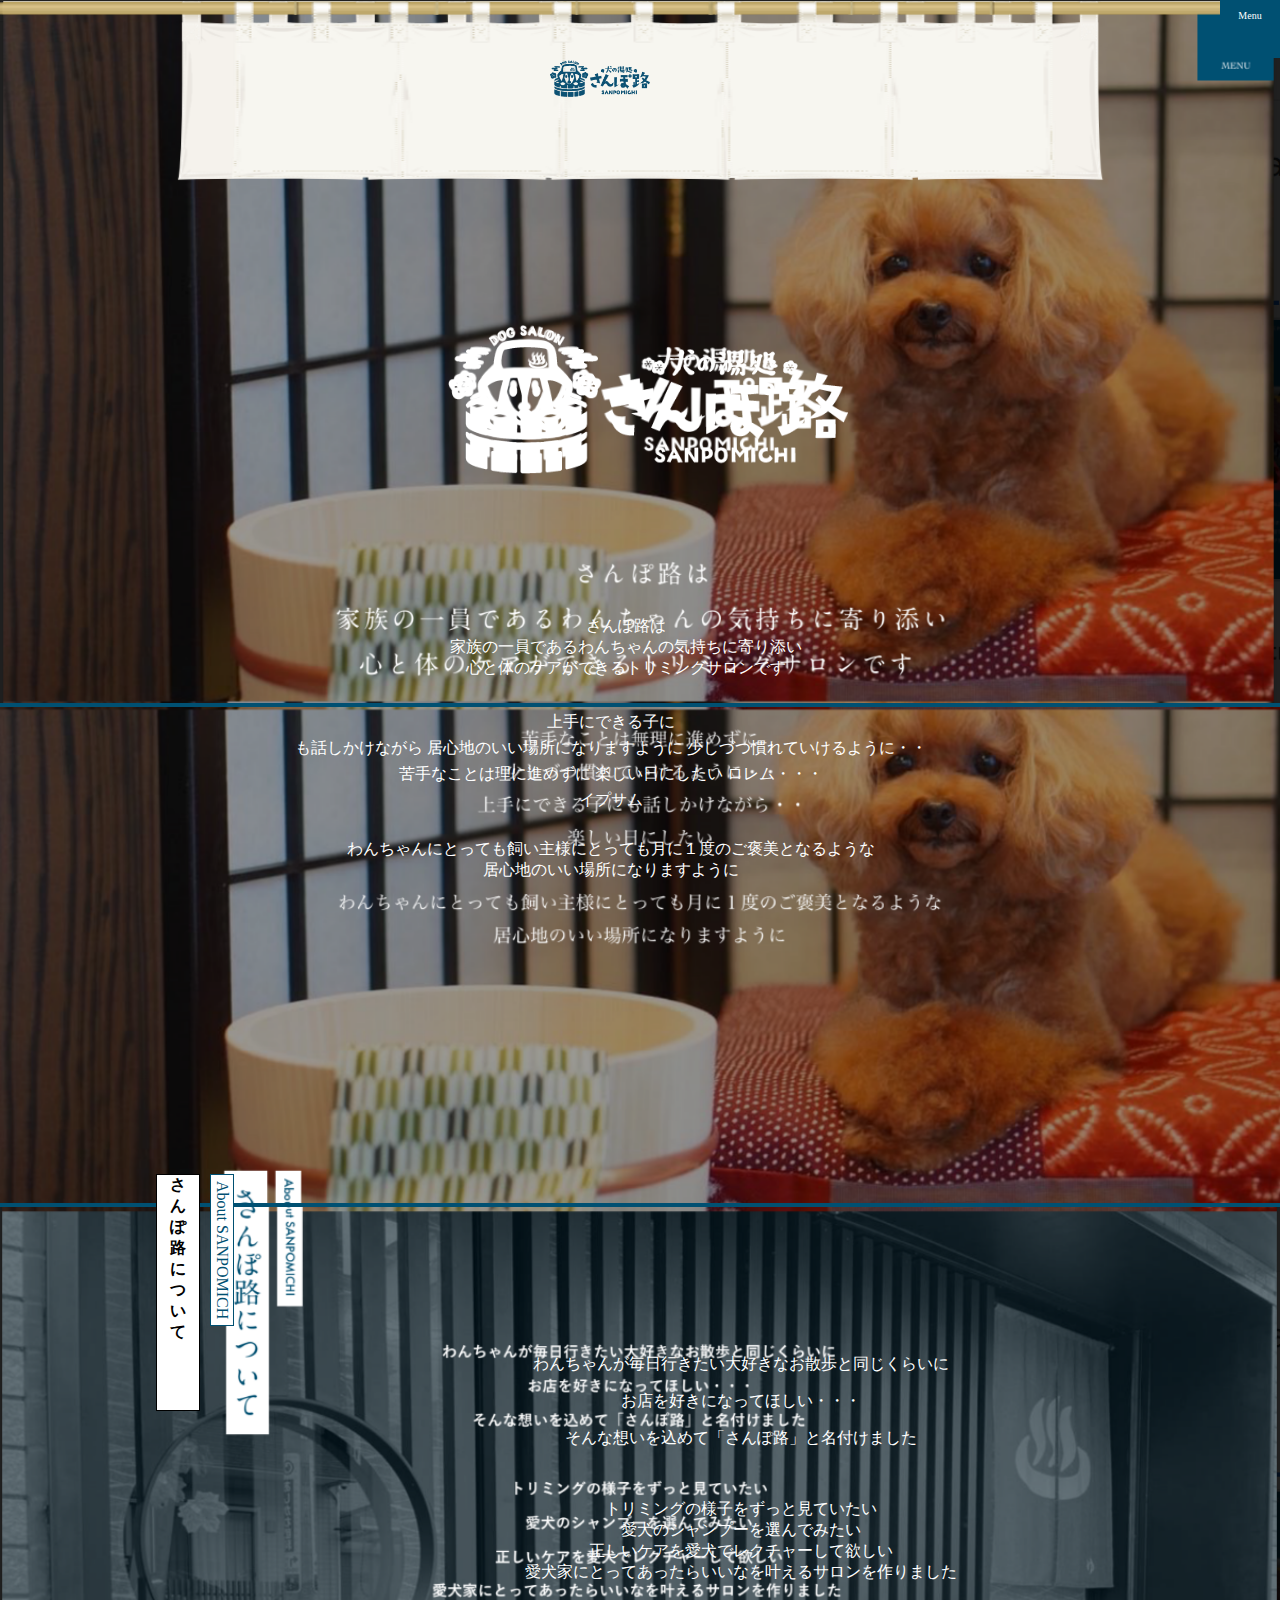
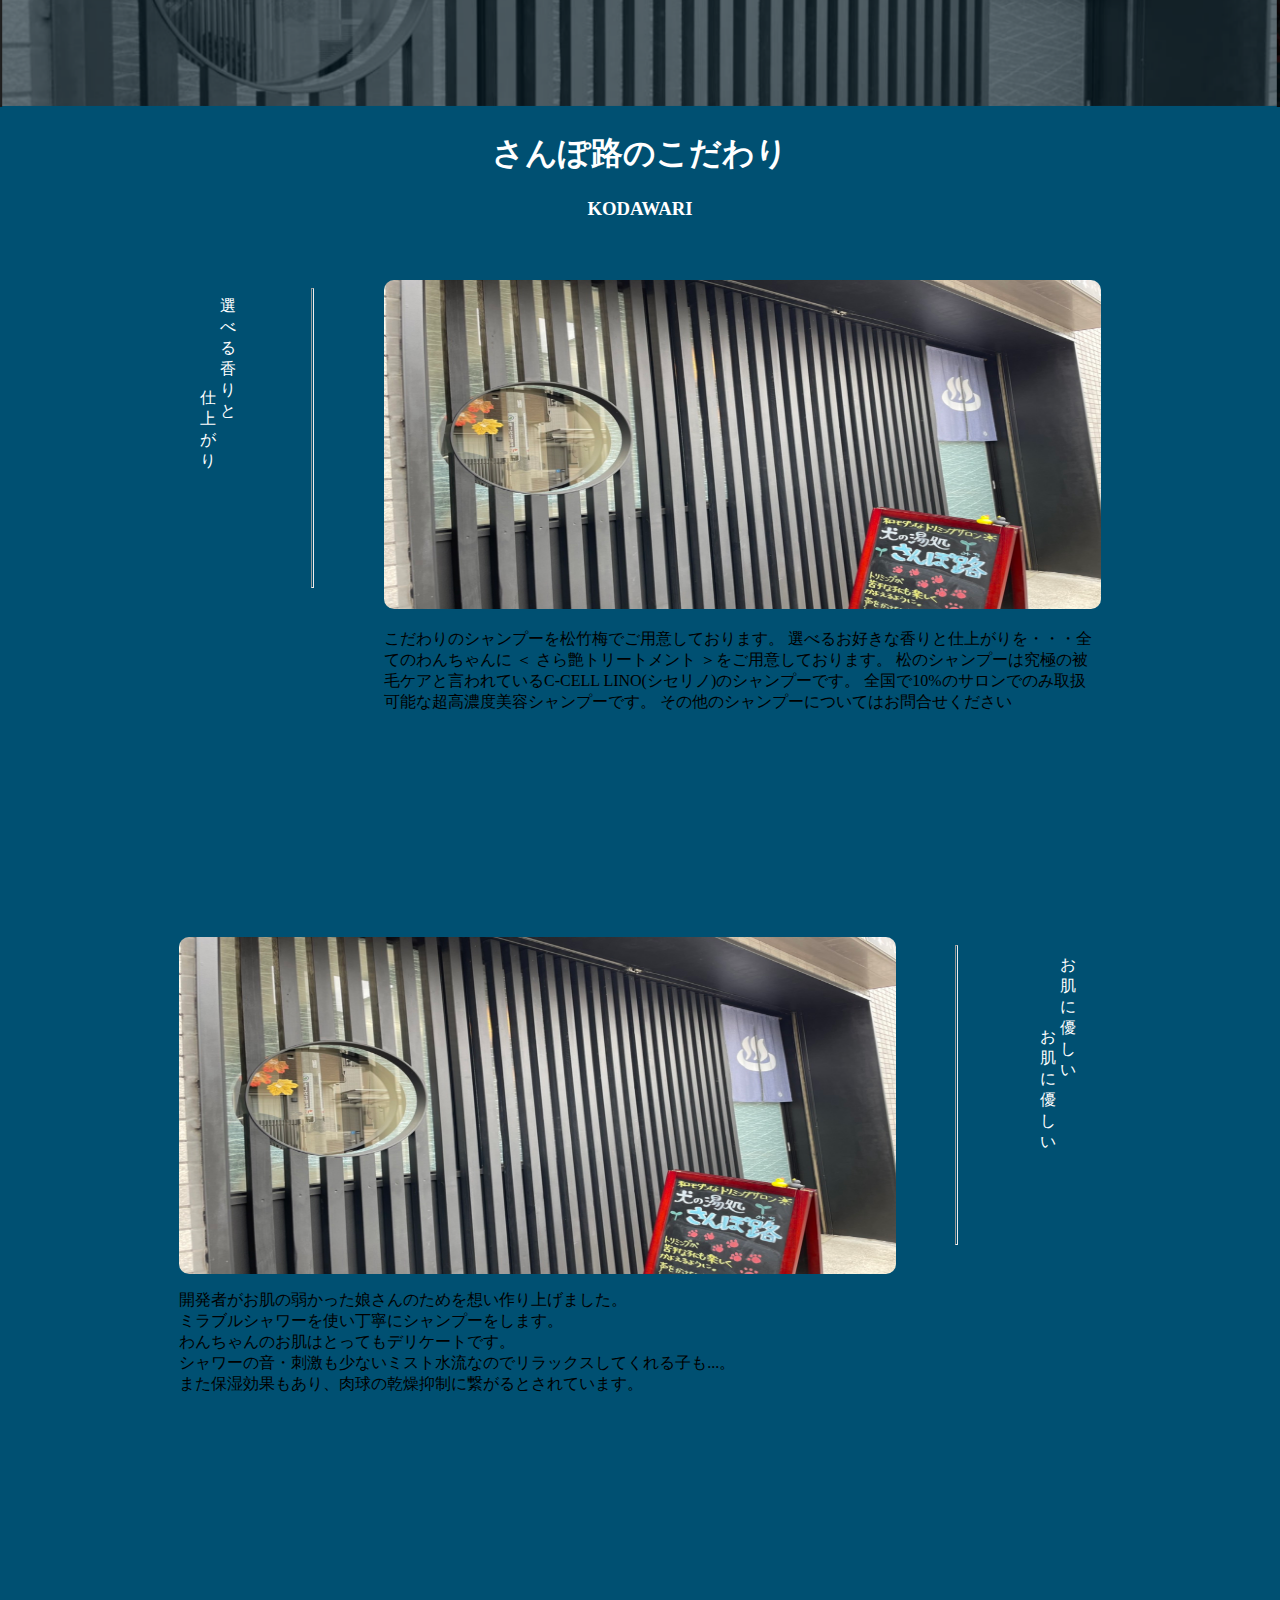
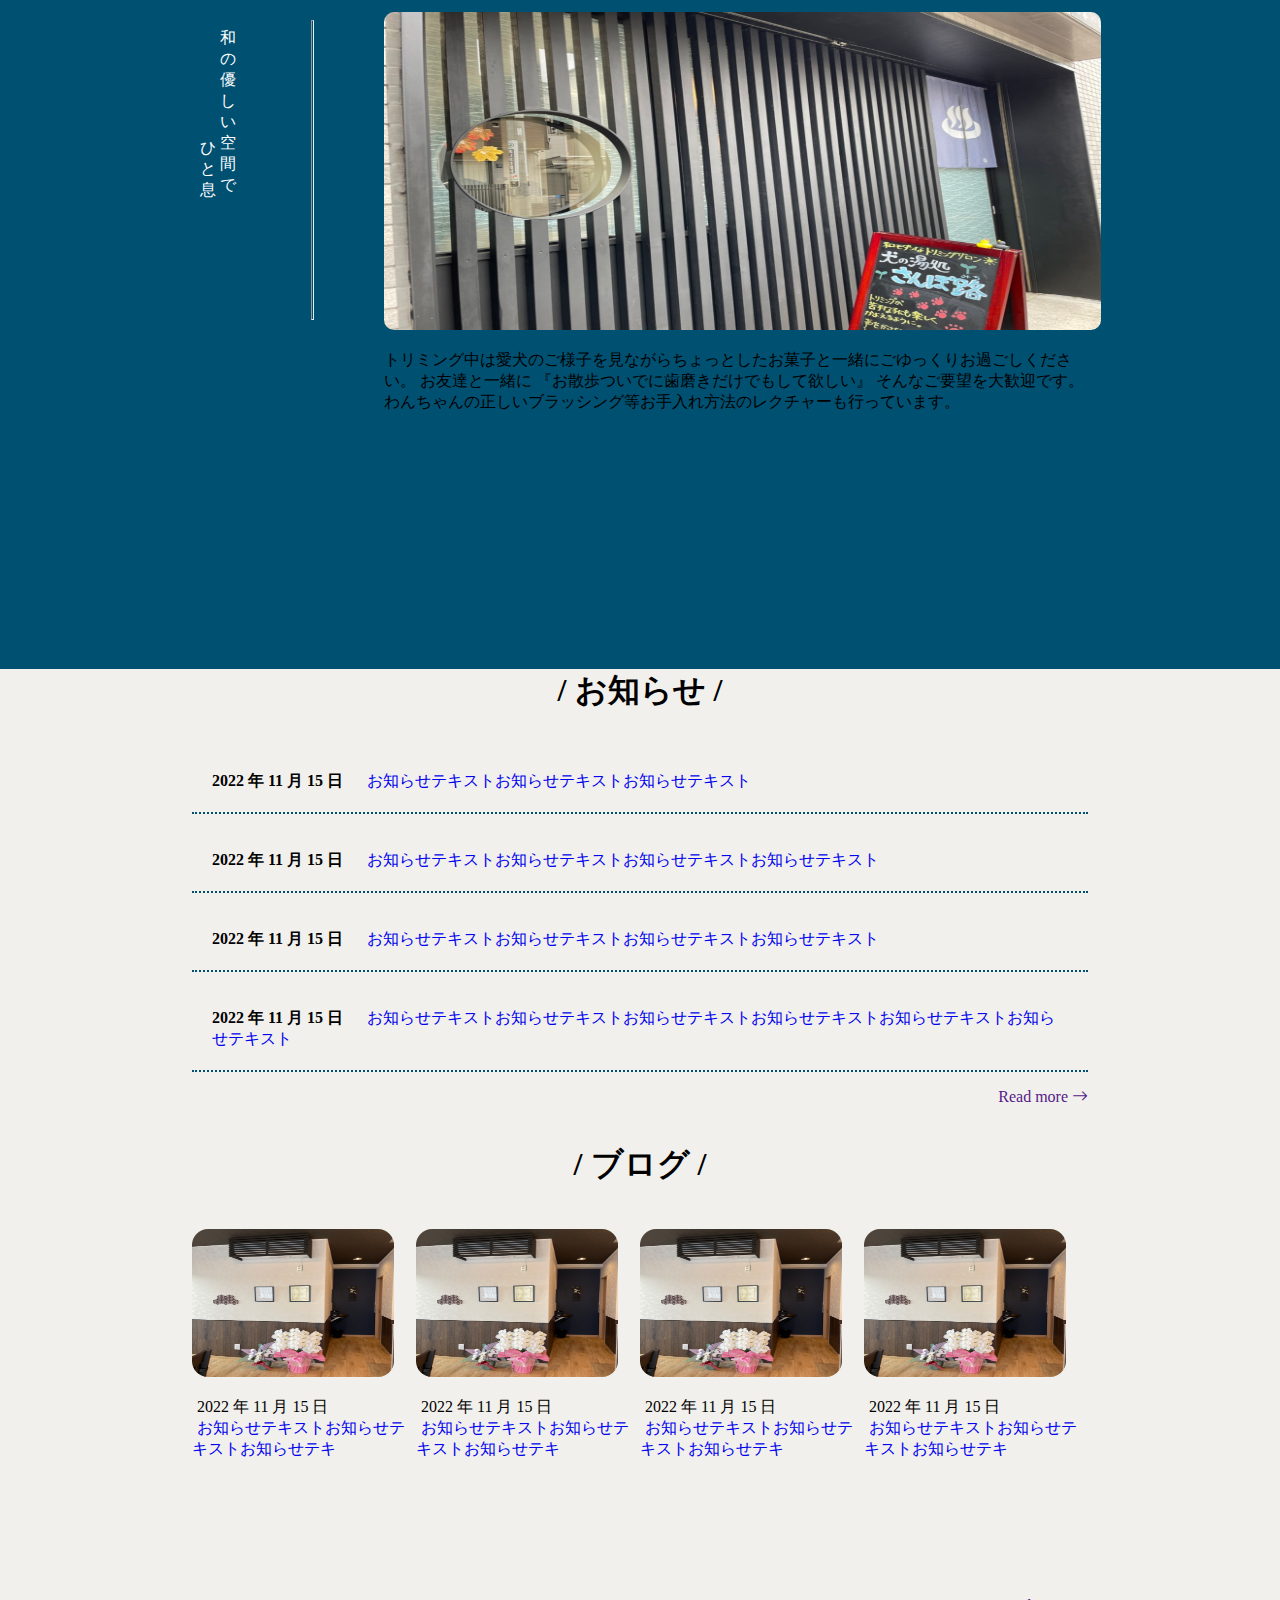
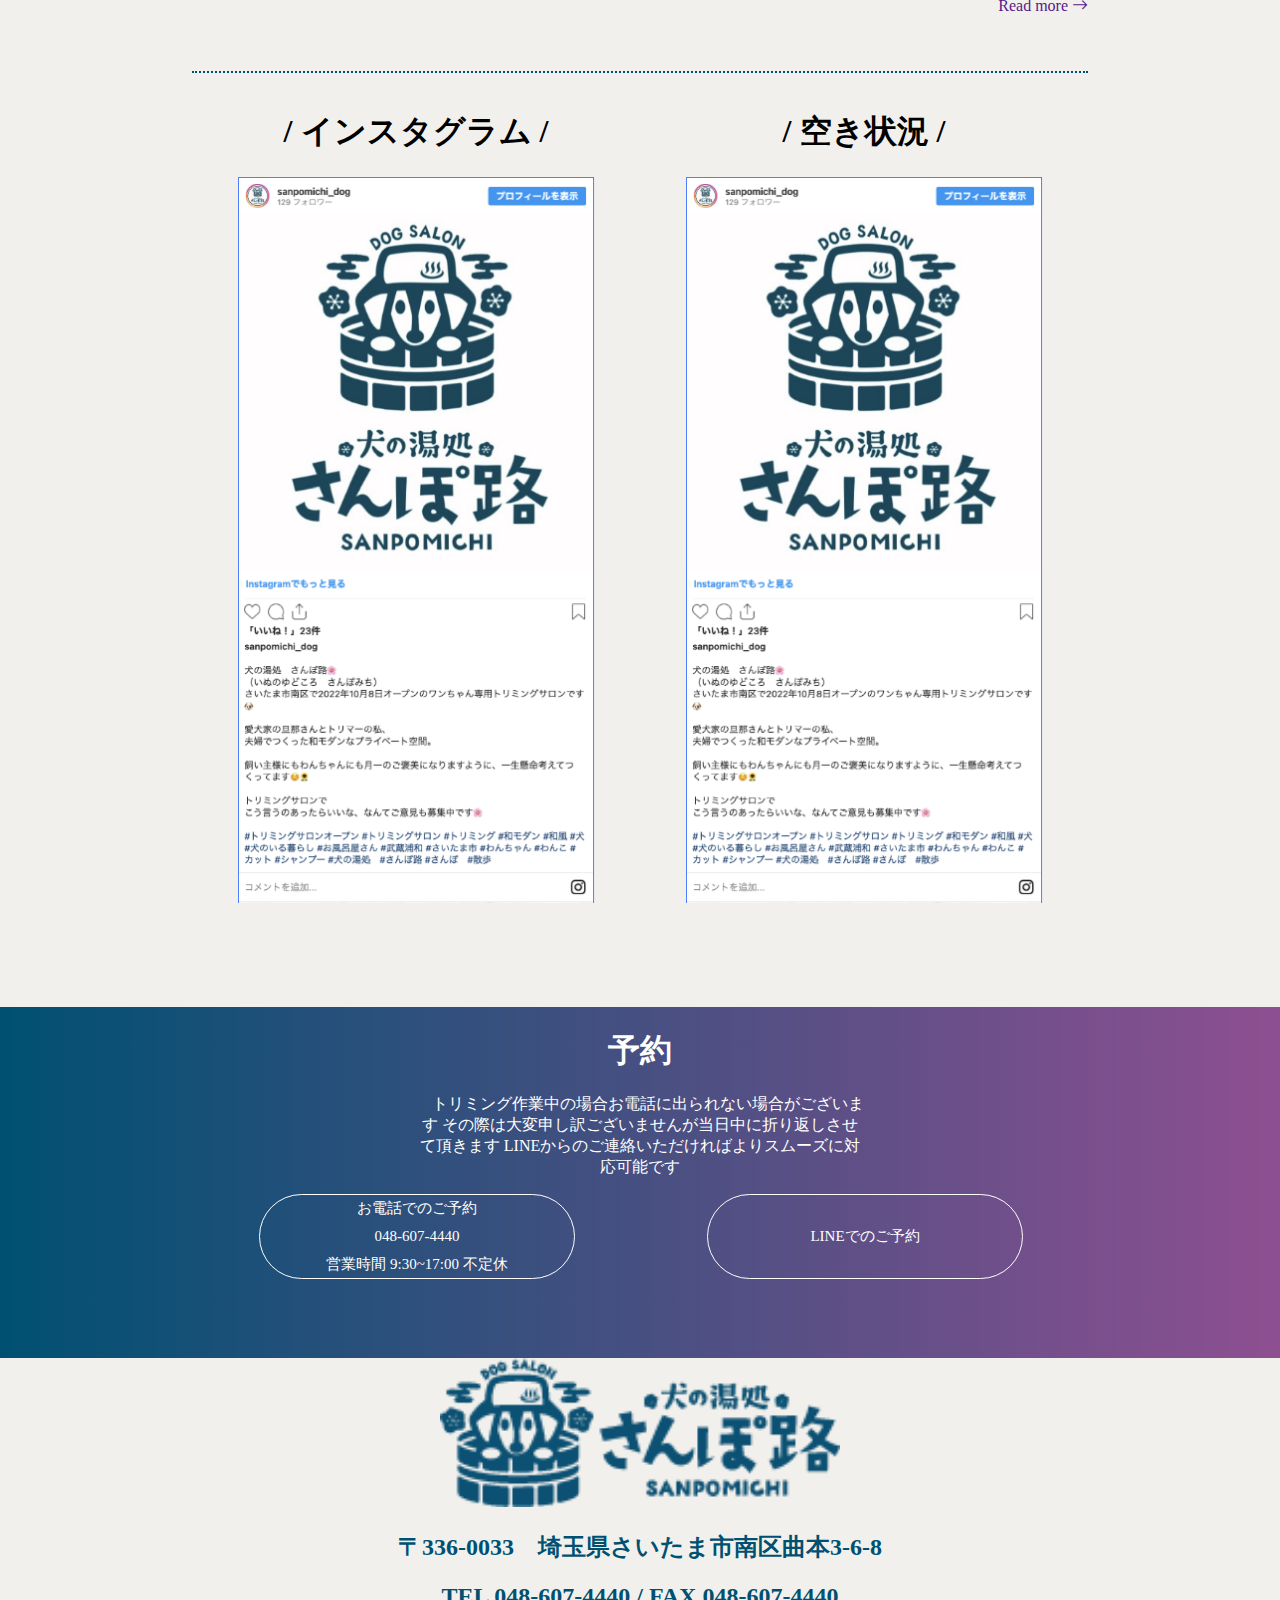
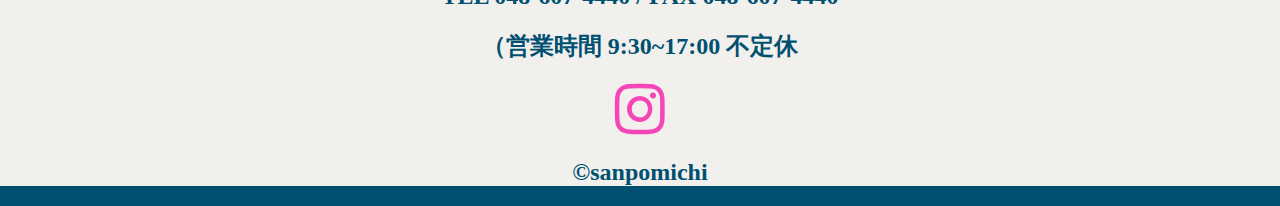
<file: main/index-bk.html>
<!DOCTYPE html>
<html lang="en">
  <head>
    <meta charset="utf-8" />
    <meta name="viewport" content="width=device-width, initial-scale=1.0" />
    <title>Dog Salon</title>
    <!-- favicon  -->
    <link
      rel="icon"
      type="image/x-icon"
      href="/img/sanpomichi_logomark_nega.png"
    />
    <!-- bootstrap  -->
    <link
      rel="stylesheet"
      href="https://cdn.jsdelivr.net/npm/bootstrap-icons@1.10.2/font/bootstrap-icons.css"
    />

  
    <!-- icon  -->
    <!-- <link
      rel="stylesheet"
      href="https://cdnjs.cloudflare.com/ajax/libs/font-awesome/4.7.0/css/font-awesome.min.css"
    /> -->
    <link rel="stylesheet" href="style.css" />
    <script src="main.js"></script>
    <style>
    .read_more {
      text-align: right;
      text-decoration: none;
    }
     .row {
      display: flex;
    }
     .col-3{
      width: 15%;
    }
    .col-6{
      width: 70%;
    }

    .half{
      width: 50%;
      height: auto;
    }
    .text-center {
      text-align: center;
    }
    .text-w{
      color: white;
    }

    .new_product {
      background-color: rgb(242 240 236);
    }
    .new_product .col-6 {
      display: block;
    }
    .new_product .row .col-6 .col {
      width: 25%;
      text-align: left;
    }
    .new_product .row .col-6 .col img{
      border-radius: 16px;
    height: 40%;
    display: block;
    width: 90%;
    margin: 20px 0px 20px;
    }
    .new_product .row .col-6 .col span {
      padding: 5px;
    }
    .new_product .row .col-6 .col span a{
      width: 60%;
    }
    .flex {
      display: flex;
    }
    .indent {
      text-indent: 15px;
    }
    .infomation {
      /* background-color:  rgb(0 80 114); */
     background-image:  linear-gradient(to right,rgb(0 80 114), rgb(142 79 145))
    }
    .info-company {
      position: relative;
    width: 50%;
    margin-left: 25%;
    word-wrap: break-word;
    }
    .button_contact {
      position: relative;
    left: 15%;
    width: 70%;
    text-align: center;
    border-radius: 46px;
    border: 1px solid white;
    height: 95%;
    display: flex;
    flex-direction: column;
    justify-content: center;
    }
    .button_contact p{
      margin: 5px;
      font-size: 15px;
    }
    .infomation .col-6 {
      padding-bottom: 6%;
    }
    .social {
      padding-bottom: 100px;
    }
    footer {
      background-color: rgb(242 240 236);
      display: block;
      color: rgb(0 80 114);
    }
    footer i {
      font-size: 50px;
      color: rgb(245, 69, 183);
    }
  

    </style>
  </head>
  <body>
    <div class="container">
      <div class="img_head">
        <img src="../img/1.PNG" alt="" width="100%" />

        <div class="logo_name">
          <img src="../img/logo_white_opacity0.png" alt="" width="400px" />
        </div>
        <div class="content_img_head text-center">
          <p>さんぽ路は</p>
          <p>家族の一員であるわんちゃんの気持ちに寄り添い</p>
          <p>心と体のケアができるトリミングサロンです</p>
        </div>
      </div>
      <div class="header_logo">
        <img src="../img/Untitled-1.png" alt="" width="100%" height="179px" />
      </div>
      <div class="button_menu" onclick="toggle()">
        <i class="fa fa-bars"></i>
        <span class="text_menu">Menu</span>
        <div class="menu_toggle">
          <div id="menuList">
            <ul>
              <li><a href="#">Action</a></li>
              <li><a href="#">Action</a></li>
              <li><a href="#">Action</a></li>
            </ul>
          </div>
        </div>
      </div>
      <div class="logo_dog_store">
        <img src="../img/logotim_trong_suot.png" alt="logo" width="100px" />
      </div>

      <div class="hot_product">
        <div class="content">
          <p>上手にできる子に</p>
          <p>
            も話しかけながら 居心地のいい場所になりますように
            少しづつ慣れていけるように・・
          </p>
          <p>苦手なことは理に進めずに 楽しい日にしたい ロレム・・・</p>
          <p>イプサム</p>
          <br />
          <p>
            わんちゃんにとっても飼い主様にとっても月に１度のご褒美となるような
            <br />
            居心地のいい場所になりますように
          </p>
        </div>
        <img src="../img/2.PNG" alt="hot product" width="100%" />
        <div class="note">
          <div class="note_one">
            <bold>さんぽ路について</bold>
          </div>
          <div id="about">
            <p>About SANPOMICH</p>
          </div>
        </div>
      </div>
      <div class="desscription">
        <img src="../img/3.PNG" alt="desscription" width="100%" />
        <div id="content_description">
          <p>わんちゃんが毎日行きたい大好きなお散歩と同じくらいに</p>
          <p>お店を好きになってほしい・・・</p>
          <p>そんな想いを込めて「さんぽ路」と名付けました</p>
          <br />
          <p>
            トリミングの様子をずっと見ていたい
            <br />
            愛犬のシャンプーを選んでみたい
            <br />
            正しいケアを愛犬でレクチャーして欲しい
            <br />
            愛犬家にとってあったらいいなを叶えるサロンを作りました
          </p>
        </div>
      </div>
      <div class="product_list">
        <!-- title  -->
        <div class="title_list_product">
          <h1>さんぽ路のこだわり</h1>
          <h3>KODAWARI</h3>
        </div>
        <!-- begin product list  -->
        <div id="fist_product">
          <div class="product_title">
            <p id="fist">&emsp;仕上がり</p>
            <p id="second">選べる香りと&emsp;</p>
            <hr width="1" size="300" id="hrtag" />
          </div>
          <div id="product_detail">
            <img
              src="../images 3/外観/202EmExbAbb9YNxwbKBjusL6iY6_IlF_9RmUKyWuW8YIf5ZQkzPReJ498oM-YO55A8WKbei0LBettd-frzSmi1w66e0e3BTDfWGdo9u50-YDb2BP4U0KIY6AqiRSWgY6.jpg"
              alt="image product"/>
              <div class="product_description">
                <p>
                  こだわりのシャンプーを松竹梅でご用意しております。
                  
                  選べるお好きな香りと仕上がりを・・・全てのわんちゃんに
                  
                  ＜ さら艶トリートメント ＞をご用意しております。
                
                  松のシャンプーは究極の被毛ケアと言われているC-CELL
                  LINO(シセリノ)のシャンプーです。
                  
                  全国で10%のサロンでのみ取扱可能な超高濃度美容シャンプーです。
                  
                  その他のシャンプーについてはお問合せください
                </p>
              </div>
            
          </div>
        </div>
        <div class="second_product">
          
            <div id="product_detail">
              <img
                  src="../images 3/外観/202EmExbAbb9YNxwbKBjusL6iY6_IlF_9RmUKyWuW8YIf5ZQkzPReJ498oM-YO55A8WKbei0LBettd-frzSmi1w66e0e3BTDfWGdo9u50-YDb2BP4U0KIY6AqiRSWgY6.jpg"
                  alt="image product"/>
              
              <div class="product_description">
                <p id="text_description">開発者がお肌の弱かった娘さんのためを想い作り上げました。</br>
                  ミラブルシャワーを使い丁寧にシャンプーをします。<br>
                  わんちゃんのお肌はとってもデリケートです。<br>
                  シャワーの音・刺激も少ないミスト水流なのでリラックスしてくれる子も...。<br>
                  また保湿効果もあり、肉球の乾燥抑制に繋がるとされています。 </p>
              </div>
            </div>
            <div class="product_title">
            <hr width="1" size="300" id="hrtag" />
            <p id="fist">お肌に優しい&emsp; </p>
            <p id="second">&emsp;お肌に優しい
            </p>
          </div>
        </div>
        <div id="fist_product">
          <div class="product_title">
            <p id="fist">&emsp;    &emsp;  ひと息   </p>
            <p id="second">和の優しい空間で  &emsp;&emsp; 
            </p>
            <hr width="1" size="300" id="hrtag" />
          </div>
          <div id="product_detail">
            <img
              src="../images 3/外観/202EmExbAbb9YNxwbKBjusL6iY6_IlF_9RmUKyWuW8YIf5ZQkzPReJ498oM-YO55A8WKbei0LBettd-frzSmi1w66e0e3BTDfWGdo9u50-YDb2BP4U0KIY6AqiRSWgY6.jpg"
              alt="image product"/>
              <div class="product_description">
                <p>
                  トリミング中は愛犬のご様子を見ながらちょっとしたお菓子と一緒にごゆっくりお過ごしください。
                  お友達と一緒に
                  『お散歩ついでに歯磨きだけでもして欲しい』
                  そんなご要望を大歓迎です。
                  わんちゃんの正しいブラッシング等お手入れ方法のレクチャーも行っています。
                </p>
              </div>
            
          </div>
        </div>
        <div class="blog">
          <h1 >/ お知らせ /</h1>
          <div class="list_blog">
            <div class="row">
              <div class="col-3"></div>
              <div class="col-6">
                  <div class="border_dotted">
                    <p><strong>2022 年 11 月 15 日</strong> &emsp; <a href="#">お知らせテキストお知らせテキストお知らせテキスト</a></p>
                    <p><strong>2022 年 11 月 15 日</strong> &emsp; <a href="#">お知らせテキストお知らせテキストお知らせテキストお知らせテキスト</a></p>
                    <p><strong>2022 年 11 月 15 日</strong> &emsp; <a href="#">お知らせテキストお知らせテキストお知らせテキストお知らせテキスト</a></p>
                    <p><strong>2022 年 11 月 15 日</strong> &emsp; <a href="#">お知らせテキストお知らせテキストお知らせテキストお知らせテキストお知らせテキストお知らせテキスト</a></p>
                  </div>
                <div class="read_more"><p >
                  <a href="">Read more <i class="bi bi-arrow-right"></i>
                 </a></p> 
                </div>
              </div>
              <div class="col-3"></div>
            </div>
          </div>
        
            <div class="new_product">
            <h1>/ ブログ /</h1>
              <div class="row">
                <div class="col-3">
                  
                </div>
                <div class="col-6">
                  <div class="flex">
                    <div class="col">
                      <img src="../images 3/店内/2FH-_AhDTZ92wUpM1BbAh97W3fBILAzi-gTvgU7Da1ydTWaBBYx7fmKst7g_3xZFvb_BGKIICESKdHvZYeZtEnGo6pcun6ugGlA3Hbsj6Czf2CY6JC6Y3tviBgnt6FyR.jpg" 
                      alt="" >
                      <div class="product_name">
    
                        <span>2022 年 11 月 15 日 </span> <br>
                        <span><a href="#" >お知らせテキストお知らせテキストお知らせテキ</a></span>
                      </div>
                    </div>
                    <div class="col">
                      <img src="../images 3/店内/2FH-_AhDTZ92wUpM1BbAh97W3fBILAzi-gTvgU7Da1ydTWaBBYx7fmKst7g_3xZFvb_BGKIICESKdHvZYeZtEnGo6pcun6ugGlA3Hbsj6Czf2CY6JC6Y3tviBgnt6FyR.jpg" 
                      alt="" >
                      <div class="product_name">
    
                        <span>2022 年 11 月 15 日 </span> <br>
                        <span><a href="#" >お知らせテキストお知らせテキストお知らせテキ</a></span>
                      </div>
                    </div>
                    <div class="col">
                      <img src="../images 3/店内/2FH-_AhDTZ92wUpM1BbAh97W3fBILAzi-gTvgU7Da1ydTWaBBYx7fmKst7g_3xZFvb_BGKIICESKdHvZYeZtEnGo6pcun6ugGlA3Hbsj6Czf2CY6JC6Y3tviBgnt6FyR.jpg" 
                      alt="" >
                      <div class="product_name">
    
                        <span>2022 年 11 月 15 日 </span> <br>
                        <span><a href="#" >お知らせテキストお知らせテキストお知らせテキ</a></span>
                      </div>
                    </div>
                    <div class="col">
                      <img src="../images 3/店内/2FH-_AhDTZ92wUpM1BbAh97W3fBILAzi-gTvgU7Da1ydTWaBBYx7fmKst7g_3xZFvb_BGKIICESKdHvZYeZtEnGo6pcun6ugGlA3Hbsj6Czf2CY6JC6Y3tviBgnt6FyR.jpg" 
                      alt="" >
                      <div class="product_name">
                        <span>2022 年 11 月 15 日 </span> <br>
                        <span><a href="#" >お知らせテキストお知らせテキストお知らせテキ</a></span>
                      </div>
                    </div>
                  </div>
                  <div class="read_more"><p >
                    <a href="">Read more <i class="bi bi-arrow-right"></i>
                   </a></p> 
                  </div>
                  <div class="border_dotted">
                    <p></p>
                  </div>
                </div>
                <div class="col-3">
                </div>
              </div>
            </div> 
         <div class="social row  ">
          <div class="col-3">
          </div>
          <div class="col-6 row">
            <div class="half text-center">
              <h1 class=""> / インスタグラム /</h1>
              <img src="../img/instargram.PNG" alt="" width="80%">
            </div>
            <div class="half text-center">
              <h1 >/ 空き状況 /</h1>
              <img src="../img/instargram.PNG" alt="" width="80%">
            </div>
          </div>
          <div class="col-3">
          </div>

         </div>
         
        </div>
      </div>
      <div class="infomation">
        <div class="row">
          <div class="col-3"></div>
          <div class="col-6 text-w">
            <h1 class="text-center">予約</h1>
            <div class="info-company text-center indent">
              <p>トリミング作業中の場合お電話に出られない場合がございます
                その際は大変申し訳ございませんが当日中に折り返しさせて頂きます
                LINEからのご連絡いただければよりスムーズに対応可能です</p>
            </div>
            <div class="row">
                <div class="half text-center">
                  <div class="button_contact ">
                    <p>お電話でのご予約</p>
                   <p> 048-607-4440 </p>
                    <p>営業時間 9:30~17:00 不定休</p>
                  </div>
                </div>
                <div class="half text-center ">
                  <div class="button_contact">
                    <p>LINEでのご予約</p>
                  </div>
                </div>
              </div>
          </div>
          <div class="col-3"></div>
        </div>
        
       </div>
       <footer>
        <div class=" text-center">
         <img src="../img/logotim_trong_suot.png" alt="" width="400px">
         <h2>〒336-0033　埼玉県さいたま市南区曲本3-6-8</h2>
         <h2>TEL 048-607-4440  /  FAX 048-607-4440</h2>
         <h2>（営業時間 9:30~17:00 不定休</h2>
         <i class="bi bi-instagram"></i>
         <h2>&copy;sanpomichi</h2>

        </div>
       </footer>
    </div>
  </div>
    <script src="https://cdn.jsdelivr.net/npm/bootstrap@5.2.3/dist/js/bootstrap.bundle.min.js"></script>
 
    <script>
      function toggle() {
        var x = document.getElementById('menuList')
        if (x.style.display === 'block') {
          x.style.display = 'none'
        } else {
          x.style.display = 'block'
        }
      }
    </script>
  </body>
</html>
</file>
<file: index/style.css>
.header {
  text-align: center;
  position: relative;

}

.header img {
  width: 100%;

}

.header {

  /* filter: brightness(0%); */

}

.content h4 {
  font-size: 30px;
  margin: 20px;
  padding: 5px;
}

.logo_head img {

  width: 25%;
  display: inline-block;
}

a {
  text-decoration: none;
}

.border_dotted {
  border-bottom: 2px dotted rgb(0 80 114);
}

.content_second h6 {
  margin: 10px;
}

.content_second {
  padding-top: 10em;
  padding-bottom: 10em;
}

.body {
  background-image: url(../img/knkiC.jpg);
  filter: grayscale(0);
  -webkit-filter: grayscale(0);
  display: flex;
  position: relative;
}

.note {
  display: flex;
  color: rgb(0 80 114);
  position: absolute;
  left: 15%;
  top: -50px;
  z-index: 20;
}

.content_info {
  background-image: url(../img/knkiC-R9I68b9x8QB96gGv3Hccsufxw_MNPyK7MvQdeOyNb3m9YZTUCnkGYF1YPBsGVgYhJT1Uv4E_Gqn7W1jdVtgoV7-AgknfA0SUHuHfP6f94j_541k3LyuGFk9t7T.jpg);
  width: 100%;
  position: relative;
}

.note h3 {
  width: 12%;
  height: 270px;
}

.note p {
  width: 6%;
  writing-mode: vertical-lr;
  text-align: left;
  height: 150px;
}

.content_description {
  margin: 100px 0px 100px;
}

.new_product {
  background-color: rgb(0 80 114);
}

.new_product .title {
  padding-top: 8%;
  padding-bottom: 8%;
}

.product_title_left {
  writing-mode: vertical-lr;
  border-right: 2px solid white;
  height: 70%;
  /* padding-left: 15%; */
  color: white;
  position: relative;
}

.row.product_image {
  height: 300px;
}

.product_title_left #first {
  padding: 14px 0px 5px 23px;
  margin-right: 0px;
  margin-top: 20px;
}

.product_title_left #second {
  margin-left: 0px;

}

.product_title_right #first {
  margin-right: 0px;
  margin-top: 20px;

}

.product_title_right #second {
  margin-left: 0px;
}

.img-responsive {
  width: 100%;
  height: auto;
  object-fit: cover;

}

.product_detail img {
  height: 300px;
  width: 100%;
  border-radius: 40px;
  padding-bottom: 20px;

}

.product_title_right {
  writing-mode: vertical-lr;
  border-left: 2px solid white;
  height: 70%;
  color: white;
  position: relative;
}

.blog {
  background-color: #f2f0ec;
  display: flex;
  justify-content: center;
}

.read_more {
  text-align: right;
  text-decoration: none;
}

.grid-colum {
  display: grid;
  grid-template-columns: 23.5% 23.5% 23.5% 23.5%;
  grid-gap: 2%;
}

.product_img img {

  border-radius: 10px;

}

.hot_product {
  background-color: #f2f0ec;
  display: flex;
  justify-content:center;

}

.item span {
  font-size: 10px;
}

.product_title {
  width: 95%;
}

.item p {
  font-size: 13px;
  font-weight: bold;
}

.social {
  background-color: #f2f0ec;

  height: 650px;
  display: flex;
    justify-content: center;
}

.both_social {
  height: 600px;
}

.instagram .iframe {
  height: 90%;
}
.bg-img {
  background-image: url("../img/product-3.jpg"); 
  width: 100%;
  height: 100%;
 

}
.bg-gradient {
  width: 100%;
  background-image: linear-gradient(to right, rgba(0 ,80, 114,0.8), rgba(142, 79, 145,0.8))!important;
}

.infomation {
  display: flex;
  justify-content: center;
}


.indent {
  text-indent: 10px;
}

.button_contact p{
  font-size: 15px;

}
.button_contact span{
  font-size: 20px;
}
.button_contact {
  border: 1px solid white;
  border-radius: 60px;
  position: relative;
  display: flex;
  justify-content: center;
  align-items: center;

  height: 100px;
}

.half {
  height: 90%;
  margin: 3px;
}

.footer {
  background-color: #f2f0ec;
  display: flex;
  justify-content: center;
}

.logo-info img {
  width: 40%;
}

.col-8.text-center.py-5.logo-info {
  color: rgb(0, 84, 114);
}

.menu ul {
  display: block;
}



/* Small devices (landscape phones, 576px and up) */
@media (max-width: 576px) {
  .hot_product p {
    font-size: 8px;

  }
 
  .right {
    position: relative;
    left: -15px;
  }

  .title.text-center h1 {
    font-size: 20px;
  }

  .title.text-center h3 {
    font-size: 13px;
  }

  .content_description .detail {
    font-size: 10px;
  }

  .note h3 {

    width: 12%;
    height: 200px;
    font-size: 20px;
    padding: 2px;
  }

  .note p {
    font-size: 8px;
    height: 90px;
  }

  .header .pb-3 .menu {
    background-color: rgb(0, 84, 114);
    /* float: right; */
    height: 50px;
    position: absolute;
    right: 0px;
    width: 50px;
    display: inline-block;
  }

  i.bi.bi-list {
    font-size: 20px;
    /* margin-bottom: 0px; */
  }

  .header .content_first {
    padding-top: 0px !important;
    padding-bottom: 0px !important;
  }

  .content_first h5 {
    font-size: 13px;
  }

  .header .logo_head {
    padding-top: 10px !important;
    padding-bottom: 60px !important;
  }

  .content_second p {
    font-size: 10px;
    padding-bottom: 0px !important;
    padding-top: 0px !important;
  }

  .content_second {
    padding-top: 25px !important;
  }

   h2 {
    font-size: 16px;
    /* margin-bottom: 0px; */
  }

  .blog .border_dotted {
    font-size: 10px;
  }

  .hot_product .list {
    padding-top: 0px !important;
    padding-bottom: 25px !important;
  }

  h5 {
    font-size: 0.5rem;
  }
  
}

/* Medium devices (tablets, 768px and up) */
@media (max-width: 768px) and (min-width: 576px) {
  .logo-info h3 {
    font-size: 14px;
  }
  .logo-info .bi-instagram {
    font-size: 25px;
  }
  .button_contact p {
    font-size: 10px!important;

  }
  .button_contact span {
    font-size: 20px!important;

  }
  .button_contact {
    border: 1px solid white!important;
    border-radius: 60px!important;
    position: relative!important;
    display: flex!important;
    justify-content: center!important;
    align-items: center!important;
    height: 85px!important;
    width: 80%;
}
.half {
  height: 90%;
  margin: 3px;
  display: flex!important;
  justify-content: center!important;
}
  .info-company p {
    font-size: 10px!important;
    padding-bottom: 0px!important;
  }
  .info-content h1 {
    font-size: 1.25rem;
    padding-bottom: 1em!important;
    padding-top: 0!important;
  }
  .info-content h6 {
    font-size: 0.75rem!important;
  }
  .both_social {
    height: 600px!important;
    display: flex!important;
    justify-content: center!important;
}
  .instagram {
    height: 430px!important;
    width: 65%!important;
  }
  .instagram h3 {
    padding: 1em!important;
    font-size: 20px;
  }
  .read_more {
    padding-bottom: 1em!important ;
    padding-top: 1em!important;

  }
  .list {
    padding-top: 1em!important;
    padding-bottom: 1em!important;
    margin-top: 0!important;
  }
  h2 {
    font-size: 16px;
  }
  .product_title p {
    font-size:8px
  }
  .border_dotted span {
    font-size: 10px;
  }
  .border_dotted strong {
    font-size: 9px;
  }
  .new_product h1{
    font-size: 20px;

  }
  .new_product h3{
    font-size: 15px;

  }
  .note p {
    width: 7%;
    writing-mode: vertical-lr;
    text-align: left;
    height: 150px;
}
  .row.product_image {
    height: 290px;
  }

  .text-light.product_description {
    font-size: 10px;
  }

  .social {
    height: 850px;
    display: flex;
    justify-content: center;
    
  }

  .detail p {
    font-size: 10px;
  }

  /* .content_second {
      padding-top: 1em;
    padding-bottom: 1%;
} */
  h5 {
    font-size: 1rem !important;
  }

  .content_first {
    padding-top: 0em !important;
    padding-bottom: 1em !important;

  }

  .content_second {
    padding-top: 1em !important;
    padding-bottom: 5em !important;
    font-size: 15px;
  }
}

/* Large devices (desktops, 992px and up) */
@media (max-width: 992px) and (min-width: 768px) {
  .logo-info .bi-instagram {
    font-size: 35px;
  }
  .content_first {
    padding-top: 1em !important;
  }

  h5 {
    font-size: 1rem !important;
  }

  .content_second {
    padding-top: 2em !important;
    padding-bottom: 10em !important;
    font-size: 20px;
  }
}

/* X-Large devices (large desktops, 1200px and up) */
@media (max-width: 1200px) and (min-width: 992px) {
  h5 {
    font-size: 2rem !important;
  }

  .content_second {
    padding-top: 2em !important;
    padding-bottom: 10em !important;
    font-size: 25px;
  }

}

/* XX-Large devices (larger desktops, 1400px and up) */
@media (max-width: 1400px) and (min-width: 992px) {
  h5 {
    font-size: 2.5rem !important;
  }
}
</file>
<file: main/style.css>
body {
    /* width: 100%; */
    margin: 0px;
    padding: 0px;
    background-color: rgb(0 80 114);
    
  }
  a{
    text-decoration: none;
}
  .header_logo {
    position: absolute;
    top: 0px;
    width: 100%;
  }
  .button_menu {
    text-align: center;
    background-color: rgb(0 80 114);
    width: 40px;
    height: 40px;
    color: white;
    padding: 10px 10px 8px 10px;
    position: absolute;
    top: 0px;
    right: 0px;
  }
  .button_menu .text_menu {
    display: block !important;
    font-size: 10px;
  }
  .logo_dog_store {
    position: absolute;
    top: 60px;
    left: 43%;
  }
  .menu_toggle {
    overflow: hidden;
    position: relative;
    margin: 10px;
    right: 115px;
    width: 110px;
  }
  .menu_toggle #menuList {
    display: none;
  }
  li a:hover {
    color: white;
    text-decoration: none;
    cursor: pointer;
  }
  .note_one {
    border: 1px solid;
    padding: 5px;
    font-size: 16px;
    height: 230px;
    width: 28px;
    font-weight: bold;
    background-color: white;
    margin: 5px;
    padding: 0px 1px 5px 13px;

  }
  .hot_product {
    position: relative;
  }
  .note {
    display: flex;
    position: absolute;
    bottom: -209px;
    left: 151px;
    z-index: 20;
  }

  .note_one p {
    font-weight: 100;
    color: rgb(0 80 114)
  }

  #about p {
    writing-mode: vertical-lr;
    border: 1px solid;
    background-color: white;
    color: rgb(0 80 114);
    margin: 5px;
    padding: 6px 2px;
  }
  .img_head {
    position: relative;
  }
  .logo_name {
    position: absolute;
    top: 46%;
    left: 35%;
  }
  .logo_name img{
    
  }
    .content_img_head {
    color: white;
    text-align: center;
    position: absolute;
    bottom: 28px;
    left: 450px;
  }
  .content_img_head p {
    margin: 0px;
  }
  .hot_product .content {
    position: absolute;
    color: white;
    text-align: center;
    left: 290px;
  }
  .hot_product .content p {
    margin: 5px;
  }
  .desscription {
    position: relative;
    z-index: 10;
  }
  #content_description {
    position: absolute;
    color: white;
    text-align: center;
    top: 26%;
    left: 41%;
  }
  .product_list {
    background-color: rgb(0 80 114);
    position: relative;
    width: 100%;
  }
  .title_list_product {
    color: white;
text-align: center;
position: static;
top: 100px;
margin-bottom: 60px;
  }
  
  #fist_product {
    display: flex;
    position: relative;
    width: 100%;
  }

  #fist_product .product_title {
    /* background-color: yellowgreen; */
    width: 30%;
    display: flex;
  }
  #fist_product .product_title #fist {
    color: white;
width: 20px;
margin-left: 200px;
margin-top: 90px;
  }
  #fist_product .product_title #second{
    color: white;
width: 20px;

  }
  #fist_product #product_detail {
    width: 56%;
    float: right;
  }
  #fist_product #product_detail img {
    width: 100%;
    height: 50%;
    border-radius: 10px;
  }
  #fist_product #product_detail .product_description {
    text-align: left;
  }
  .second_product {
    display: flex;
  }
  .second_product #product_detail{
      width: 70%;
  }
  .second_product #product_detail img{
    width: 80%;
    height: 50%;
    border-radius: 10px;
    float: right;
  }
  .second_product #product_detail .product_description {
    display: inline-block;
margin-left: 20%;
}
  .second_product .product_title {
    width: 30%;
    display: flex;
  }
  .second_product .product_title #hrtag{
    position: static;
    margin-left: 59px;
  }
  .second_product .product_title #fist{
    color: white;
    width: 20px;
    margin-top: 90px;
    /* margin-left: 60px; */
  }
  .second_product .product_title #second{
    color: white;
    width: 20px;
    margin-right: 200px;
margin-top: 0px;
  }
  .blog {
    background-color: rgb(242 240 236);
    width: 100%;
  }
  .blog h1{
    text-align: center;
  }
  .border_dotted p{
    border-bottom: 2px dotted rgb(0 80 114);
    padding: 20px;
  }
</file>
